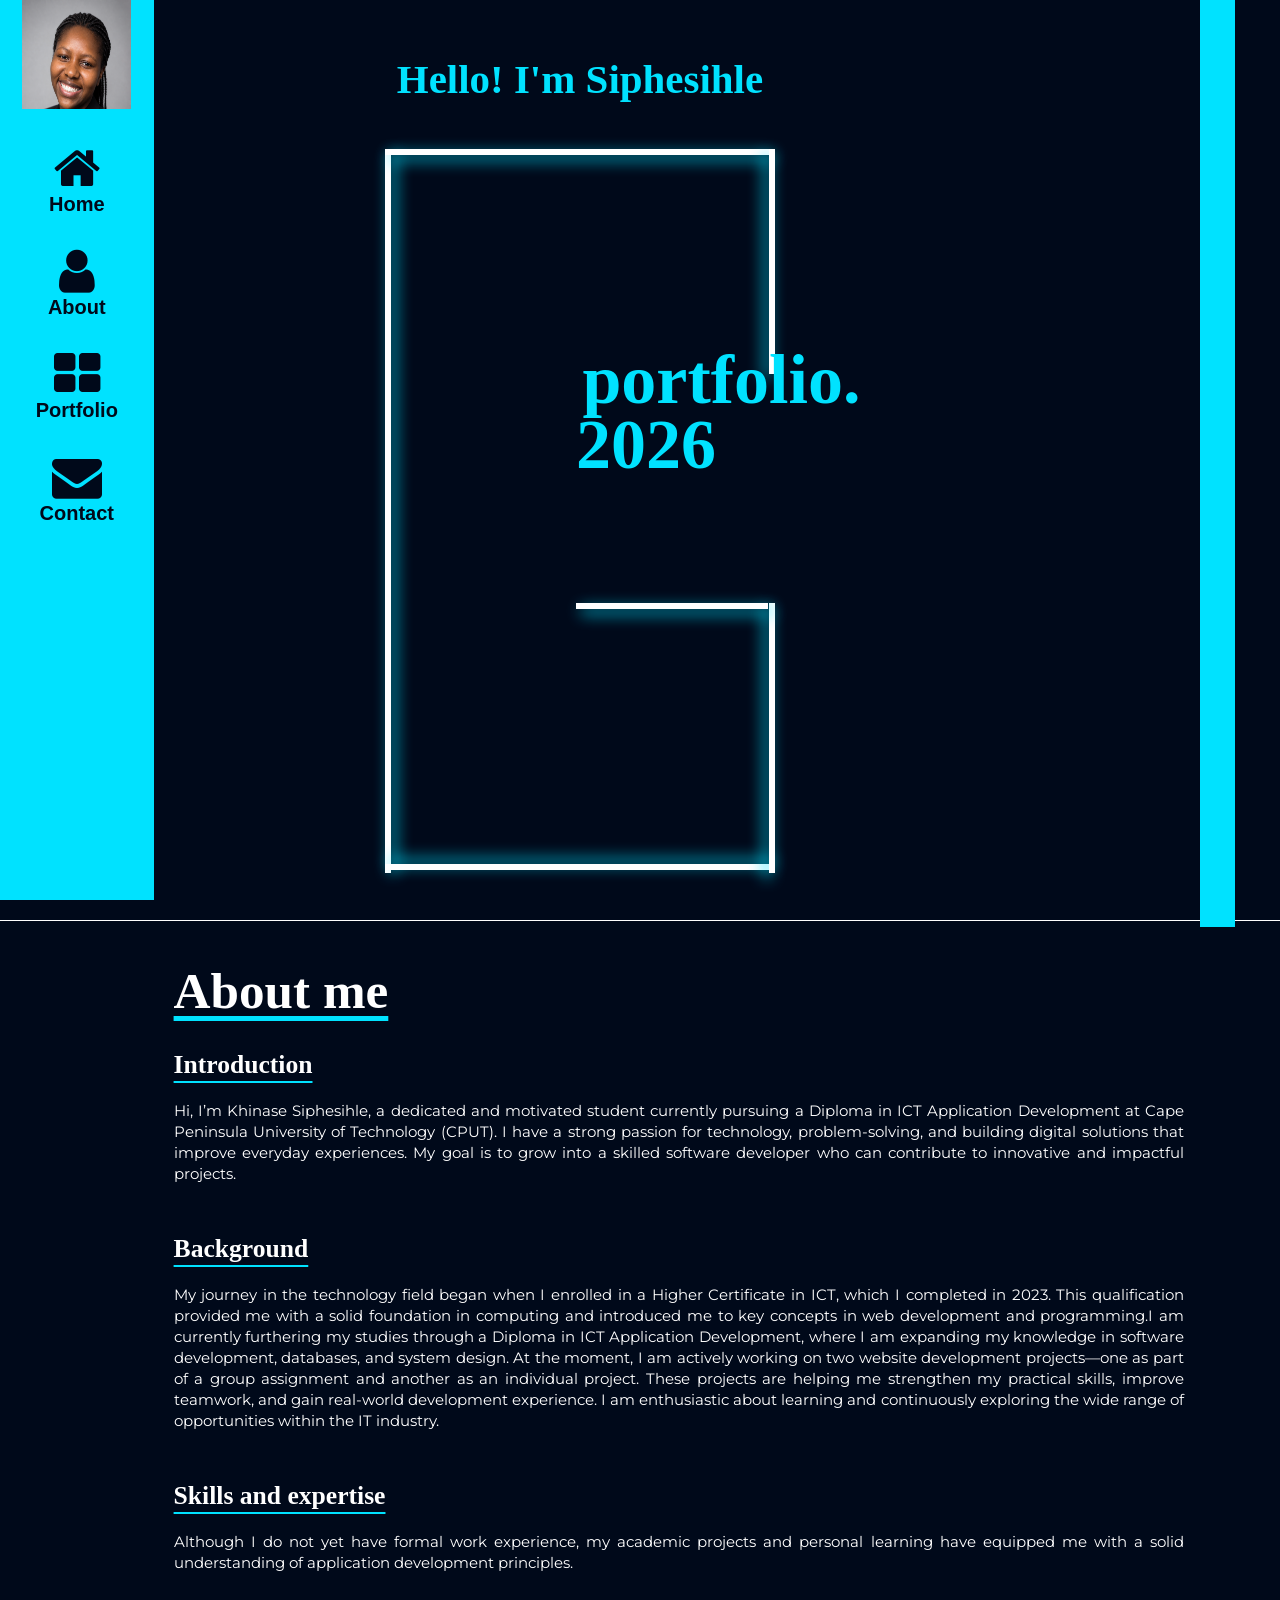
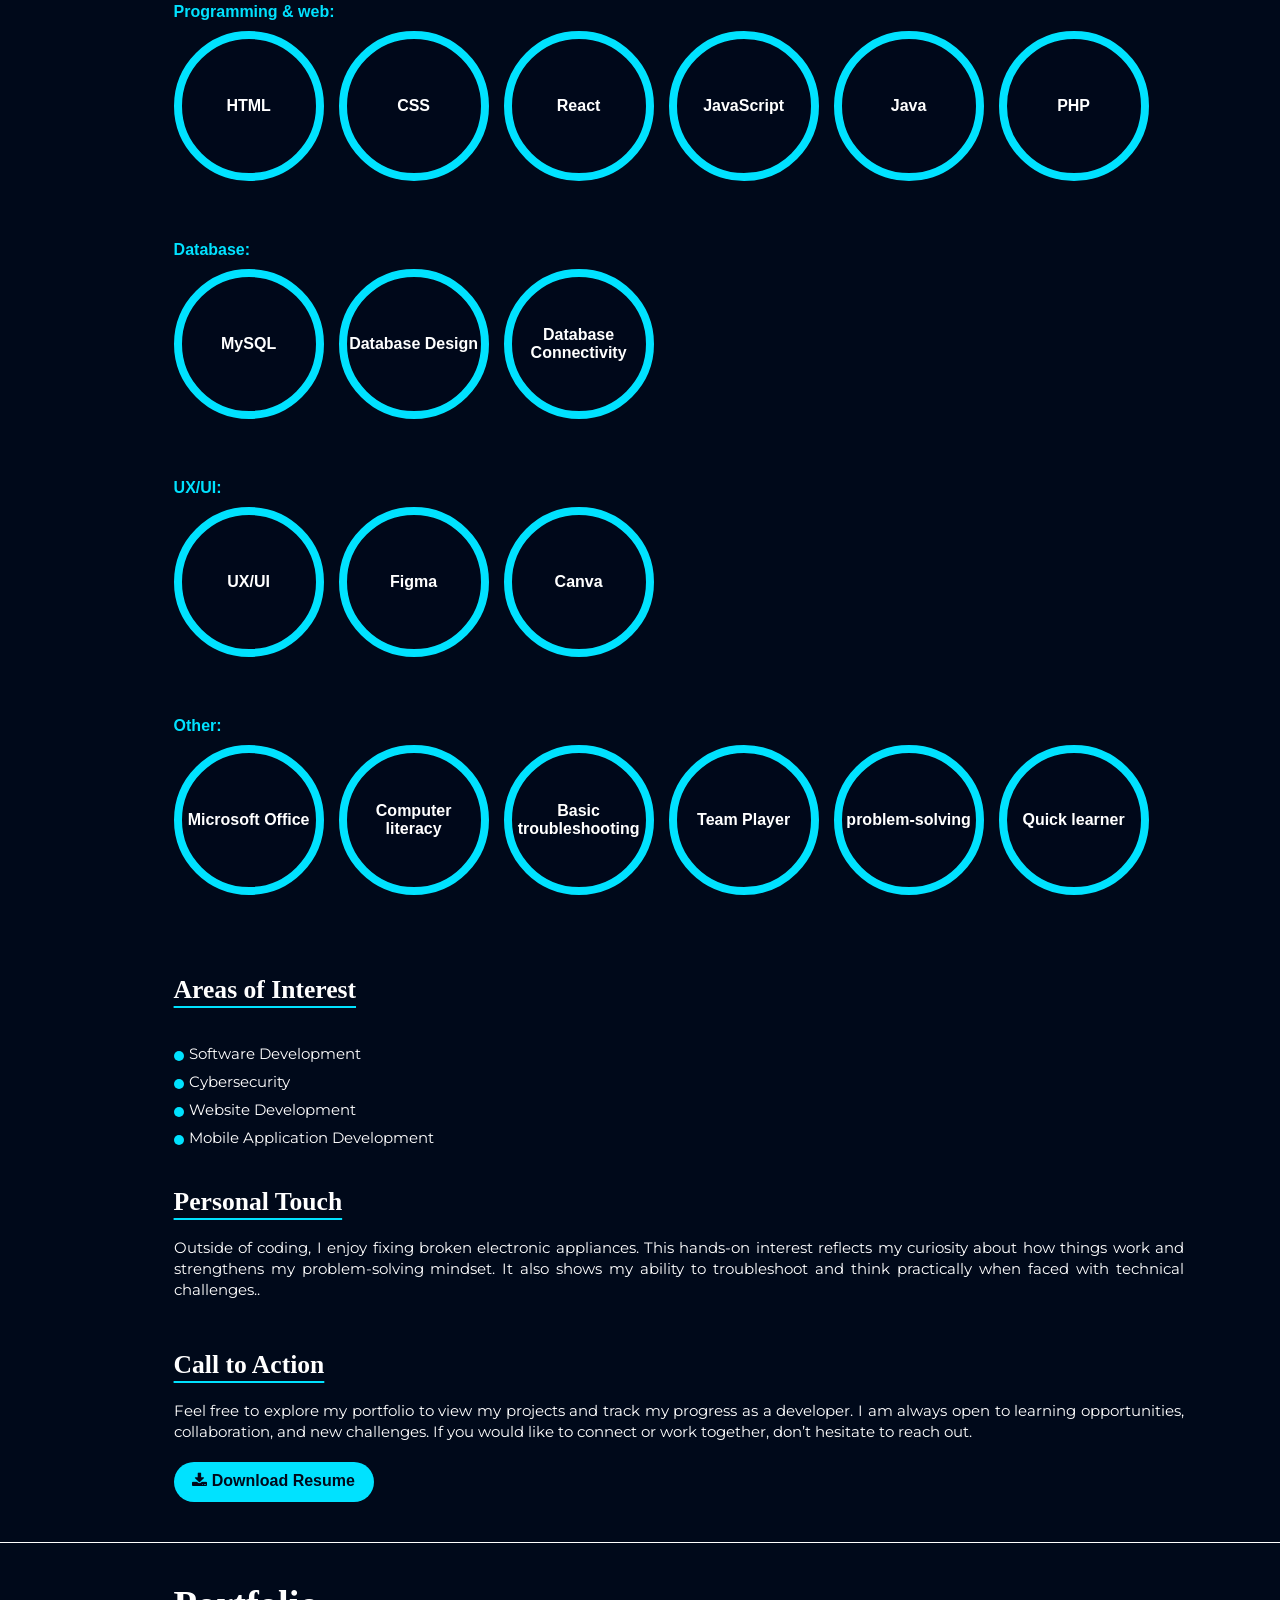
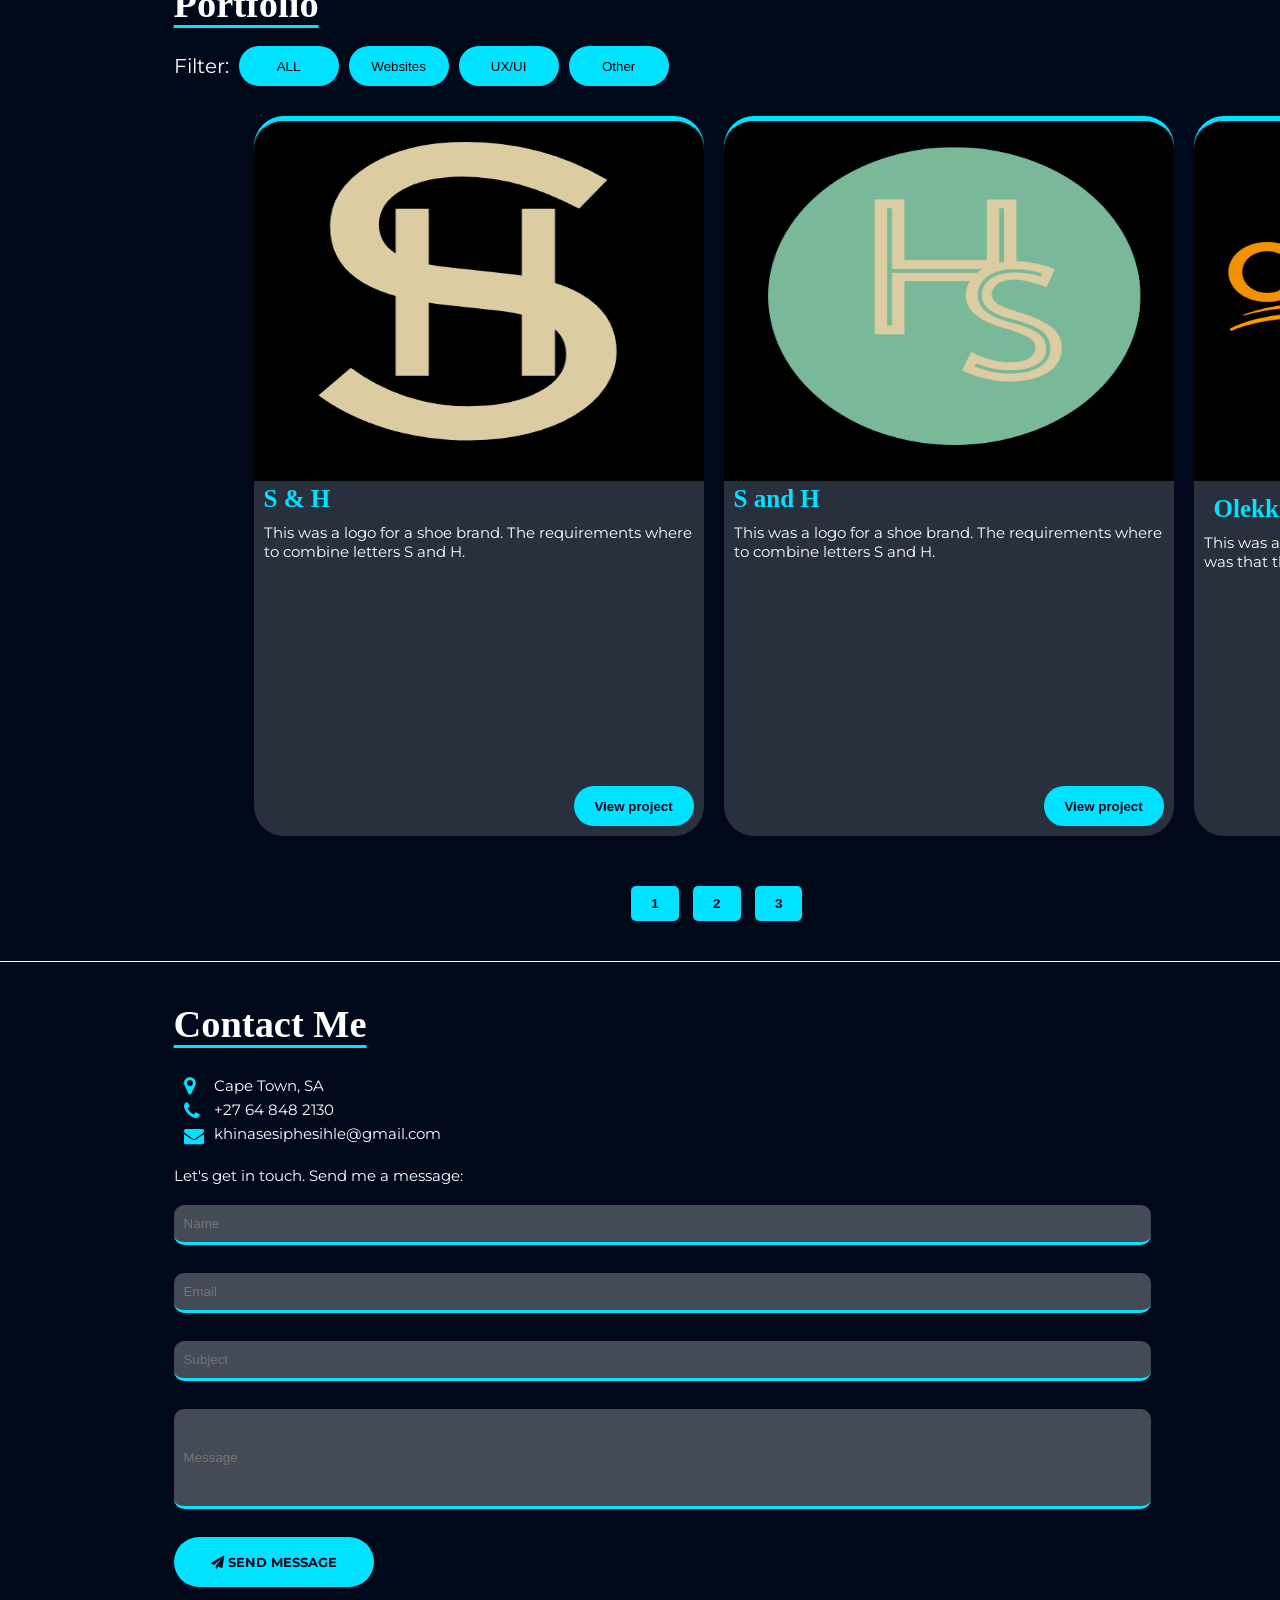
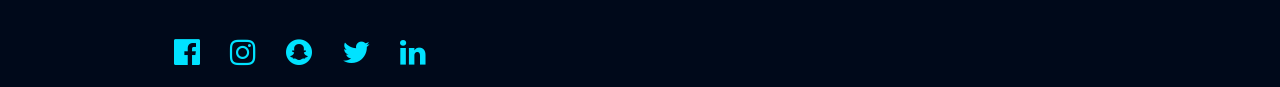
<file: index.html>
<!DOCTYPE html>
<html lang="en">

<head>
  <title>Porfolio website</title>
  <meta charset="UTF-8">
  <meta name="viewport" content="width=device-width, initial-scale=1">
  <link rel="stylesheet" href="style.css">
  <link rel="stylesheet" href="https://fonts.googleapis.com/css?family=Montserrat">
  <link rel="stylesheet" href="https://cdnjs.cloudflare.com/ajax/libs/font-awesome/4.7.0/css/font-awesome.min.css">
</head>

<body>
  <nav class="w3-sidebar">
    <a href="profile.png"><img src="profile.png" alt="logo" style="width:8.5vw; height:8.5vw"
        class="w3-jumbo w3-bar-item w3-hover-dark-gray"></a>

    <a href="#home" class="navbar-item">
      <i class="fa fa-home w3-jumbo"></i>
      <p>Home</p>
    </a>
    <a href="#about" class="navbar-item">
      <i class="fa fa-user w3-jumbo"></i>
      <p>About</p>
    </a>
    <a href="#portfolio" class="navbar-item">
      <i class="fa fa-th-large w3-jumbo"></i>
      <p>Portfolio</p>
    </a>
    <a href="#contact" class="navbar-item">
      <i class="fa fa-envelope w3-jumbo"></i>
      <p>Contact</p>
    </a>
  </nav>

  <!-- Navbar on small screens (Hidden on medium and large screens) -->
  <!-- <div class="w3-top w3-hide-large w3-hide-medium" id="myNavbar">
    <div class="w3-bar w3-white w3-opacity w3-hover-opacity-off w3-center w3-small">
      <a href="#home" class="w3-bar-item w3-button" style="width:25% !important">HOME</a>
      <a href="#about" class="w3-bar-item w3-button" style="width:25% !important">ABOUT</a>
      <a href="#portfolio" class="w3-bar-item w3-button" style="width:25% !important">PORTFOLIO</a>
      <a href="#contact" class="w3-bar-item w3-button" style="width:25% !important">CONTACT</a>
    </div>
  </div> -->

  <!-- Page Content -->
  <div class="w3-padding-16" id="main">
    <!-- Header/Home -->
    <!-- <header class="container w3-padding-32 w3-center w3-black" id="home"> -->
    <section class="homeSection">

      <div class="vertical-line"></div>
      <hr class="horizontal-line">
      <hr class="horizontal-line2">
      <div class="vertical-line2"></div>
      <div class="vertical-line3"></div>
      <!-- <div class="vertical-topline">A</div> -->
      <div class="vertical-topline1"></div>
      <div class="vertical-topline"></div>
      <h1 class="portfolio">portfolio.</h1>
      <h3>Hello! I'm Siphesihle</h3>
      <h4 class="year">2026</h4>
      <div class="horizontal-line4"></div>

    </section>
    <!-- </header> -->

    <div class="divider"></div>
    <!-- About Section -->
    <!-- <div class="w3-container w3-padding-32 w3-center w3-black" id="about"> -->
    <section class="aboutSection">
      <h2>About me</h2>
      <!-- <hr> -->
      <p class="aboutSubTitles"> Introduction </p>
      <p class="about-paragraph">Hi, I’m Khinase Siphesihle, a dedicated and motivated student
        currently pursuing a Diploma in ICT Application Development at Cape Peninsula University of Technology (CPUT).
        I have a strong passion for technology, problem-solving, and building digital solutions that improve everyday
        experiences.
        My goal is to grow into a skilled software developer who can contribute to innovative and impactful projects.
      </p>


      <p class="aboutSubTitles">Background</p>
      <p class="about-paragraph">My journey in the technology field began when I enrolled in a
        Higher Certificate in ICT, which I completed in 2023.
        This qualification provided me with a solid foundation in computing and introduced me to key concepts in web
        development and programming.I am currently furthering my studies through a Diploma in ICT Application
        Development, where I am expanding my knowledge in software development, databases, and system design. At the
        moment, I am actively working on
        two website development projects—one as part of a group assignment and another as an individual project. These
        projects are helping me
        strengthen my practical skills, improve teamwork, and gain real-world development experience. I am
        enthusiastic about learning and
        continuously exploring the wide range of opportunities within the IT industry.</p>


      <p class="aboutSubTitles">Skills and expertise</p>
      <p class="about-paragraph">Although I do not yet have formal work experience, my academic
        projects and personal learning have equipped me with a solid understanding of application development
        principles.
      </p>

      <!-- <b class="miniTitle">Technical Skills</b> -->
      <b class="miniTitle">Programming & web:</b>
      <div class="technicalSkillsContainer">
        <div class="skill">
          <p>HTML</p>
        </div>

        <div class="skill">
          <p>CSS</p>
        </div>

        <div class="skill">
          <p>React</p>
        </div>

        <div class="skill">
          <p>JavaScript</p>
        </div>

        <div class="skill">
          <p>Java</p>
        </div>

        <div class="skill">
          <p>PHP</p>
        </div>
      </div>

      <b class="miniTitle">Database:</b>
      <div class="technicalSkillsContainer">
        <div class="skill">
          <p>MySQL</p>
        </div>

        <div class="skill">
          <p>Database Design</p>
        </div>

        <div class="skill">
          <p>Database Connectivity</p>
        </div>
      </div>

      <b class="miniTitle">UX/UI:</b>
      <div class="technicalSkillsContainer">
        <div class="skill">
          <p>UX/UI</p>
        </div>

        <div class="skill">
          <p>Figma</p>
        </div>

        <div class="skill">
          <p>Canva</p>
        </div>
      </div>

      <b class="miniTitle">Other:</b>
      <div class="technicalSkillsContainer">
        <div class="skill">
          <p>Microsoft Office</p>
        </div>

        <div class="skill">
          <p>Computer literacy</p>
        </div>

        <div class="skill">
          <p>Basic troubleshooting</p>
        </div>

        <div class="skill">
          <p>Team Player</p>
        </div>

        <div class="skill">
          <p>problem-solving</p>
        </div>

        <div class="skill">
          <p>Quick learner</p>
        </div>
      </div>

      <p class="aboutSubTitles"> Areas of Interest </p>
      <p class="about-paragraph">
      <div class="interestContainer">
        <div class="interest"></div>
        <p>Software Development</p>
      </div>
      <div class="interestContainer">
        <div class="interest"></div>
        <p>Cybersecurity</p>
      </div>
      <div class="interestContainer">
        <div class="interest"></div>
        <p>Website Development</p>
      </div>
      <div class="interestContainer">
        <div class="interest"></div>
        <p>Mobile Application Development</p>
      </div>
      </p>


      <p class="aboutSubTitles">Personal Touch</p>
      <p class="about-paragraph">Outside of coding, I enjoy fixing broken electronic appliances.
        This hands-on interest reflects my curiosity about how things work and strengthens my problem-solving mindset.
        It also shows my ability to troubleshoot and think practically when faced with technical challenges..
      </p>


      <p class="aboutSubTitles">Call to Action</p>
      <p class="about-paragraph">Feel free to explore my portfolio to view my projects and track my progress as a
        developer.
        I am always open to learning opportunities, collaboration, and new challenges.
        If you would like to connect or work together, don’t hesitate to reach out.</p>
      <a href="Resume.pdf" target="_blank" class="callButton">
        <i class="fa fa-download"></i> Download Resume
      </a>
    </section>
    <!-- </div> -->

    <div class="divider"></div>

    <!-- <div class="w3-container w3-padding-32 w3-center w3-black" id="portfolio"> -->
    <section class="portfolioSection">

      <h2>Portfolio</h2>

      <div class="filterContainer">
        <p>Filter:</p>
        <button>ALL</button>
        <button>Websites</button>
        <button>UX/UI</button>
        <button>Other</button>
      </div>

      <div class="grids-wrapper">

        <div id="grid1" class="photo-grid active">
          <div class="responsiveContainer" id="mainGridContainer">
            <div class="responsive" data-category="logos">
              <div class="gallery">
                <a href="collectin 2.png"><img src="collectin 2.png" class="responsiveImage"></a>
                <b>S & H</b>
                <p>This was a logo for a shoe brand. The requirements where to combine
                  letters S and H.</p>
              </div>
              <button>View project</button>
            </div>

            <div class="responsive" data-category="logos">
              <div class="gallery">
                <a href="collectin 5.png"><img src="collectin 5.png" class="responsiveImage"></a>
                <b>S and H</b>
                <p>This was a logo for a shoe brand. The requirements where to combine
                  letters S and H.</p>
              </div>
              <button>View project</button>
            </div>

            <div class="responsive" data-category="logos">
              <div class="gallery">
                <a href="collectin 6.png"><img src="collectin 6.png" class="responsiveImage"></a>
                <p><b>Olekki</b></p>
                <p>This was a logo for a small Shop. The main requirement was that the name
                  should clearly visible.</p>
              </div>
              <button>View project</button>
            </div>
          </div>
        </div>

        <!-- GRID 2 -->
        <div id="grid2" class="photo-grid hidden-right">
          <div class="responsiveContainer" id="grid2Storage">
            <div class="responsive" data-category="websites" data-project-id="project1">
              <div class="gallery">
                <a href="https://siphesihle2130.github.io/Montelo/"><img src="montelo.png" class="responsiveImage"></a>
                <b>Montelo Solar</b>
                <p>This is a website of an small business called Montelo. It's an still an
                  ongoing project hence the backend is not yet implemented.</p>
              </div>
              <button>View project</button>
            </div>

            <div class="responsive" data-category="websites" data-project-id="project2">
              <div class="gallery">
                <a href="https://siphesihle2130.github.io/onelove/"><img src="onelove.png" class="responsiveImage"></a>
                <b>One love</b>
                <p>This was an academic project and the requirement was to design a website
                  for an orphanage.</p>
              </div>
              <button>View project</button>
            </div>

            <div class="responsive" data-category="logos" data-project-id="project3">
              <div class="gallery">
                <a href="realistic 3.jpg"><img src="realistic 3.jpg" class="responsiveImage"></a>
                <b>Blue water connection</b>
                <p>This was a logo for a fishing and it didn't have any specific
                  requirements.</p>
              </div>
              <button>View project</button>
            </div>
          </div>
        </div>

        <!-- GRID 3 -->
        <div id="grid3" class="photo-grid hidden-right">
          <div class="responsiveContainer">
            <div class="responsive" data-category="uxui" data-project-id="project4">
              <div class="gallery">
                <a
                  href="https://www.figma.com/design/iC7GnODG5rXiuRI61hJ3MG/FindYourPath?node-id=87-417&t=BOuh6ujS5LDvEs0h-1"><img
                    src="path.png" class="responsiveImage"></a>
                <b>Find Your Path</b>
                <p>This is an academic project where i was required to design a wireframe for
                  the website that will help youth to develop and share experiences.</p>
              </div>
              <button>View project</button>
            </div>

            <div class="responsive" data-category="logos" data-project-id="project5">
              <div class="gallery">
                <a href="realistic.png"><img src="realistic.png" class="responsiveImage"></a>
                <p><b>Kiijoo</b></p>
                <p>This was a logo for a business that transports items from one place to
                  another</p>
              </div>
              <button>View project</button>
            </div>

            <div class="responsive" data-category="uxui" data-project-id="project6">
              <div class="gallery">
                <a
                  href="https://www.figma.com/design/P9vA3pMAIwmDJehM1qdMaP/CAPITEC-BANK?node-id=0-1&t=JzhTvevdNrDstQ38-1"><img
                    src="capitec.png" class="responsiveImage"></a>
                <b>Second Grid</b>
                <p>This was an acedemic project. The requirements were that we should think
                  of an application that needs some improvements, redesign the application on figma with our improve
                  ments included.</p>
              </div>
              <button>View project</button>
            </div>
          </div>
        </div>

        <!-- PAGE BUTTONS -->
        <div class="page-bar">
          <button id="btn1" class="active-btn">1</button>
          <button id="btn2">2</button>
          <button id="btn3">3</button>
          <!-- <button id="btn4">4</button> -->
        </div>
    </section>



    <div class="divider"></div>

    <!-- Contact Section -->
    <div class="w3-container w3-padding-32 w3-black" id="contact">
      <div class="contactSection">
        <!-- <div class="vertical-bottomline"></div> -->
        <h2>Contact Me</h2>
        <!-- <hr style="width:200px" class="w3-opacity"> -->

        <div class="contactInfoContainer">
          <div class="contactInfoIcons">
            <i class="fa fa-map-marker"></i>
            <i class="fa fa-phone"></i>
            <i class="fa fa-envelope"></i>
          </div>

          <div class="contactInfo">
            <p> Cape Town, SA</p>
            <p> +27 64 848 2130</p>
            <p> khinasesiphesihle@gmail.com</p>
          </div>
        </div>

        <p class="contactSectionMsg">Let's get in touch. Send me a message:</p>

        <form action="https://formspree.io/f/mqenklqv" method="POST">
          <p><input class="contactForm" type="text" placeholder="Name" required name="Name"></p><br>
          <p><input class="contactForm" type="text" placeholder="Email" required name="Email"></p><br>
          <p><input class="contactForm" type="text" placeholder="Subject" required name="Subject"></p><br>
          <p><input class="contactForm2" type="text" placeholder="Message" required name="Message"></p><br>
          <p>
            <button class="contactFormButton" type="submit">
              <i class="fa fa-paper-plane"></i> SEND MESSAGE
            </button>
          </p>
        </form>
        <!-- End Contact Section -->
        <div class="contactIconContainer">
          <i class="fa fa-facebook-official"></i>
          <i class="fa fa-instagram"></i>
          <i class="fa fa-snapchat"></i>
          <i class="fa fa-twitter"></i>
          <i class="fa fa-linkedin"></i>
        </div>
      </div>

    </div>
  </div>

  <script>

    const grids = [null, document.getElementById("grid1"), document.getElementById("grid2"), document.getElementById("grid3")];
    const btns = [null, document.getElementById("btn1"), document.getElementById("btn2"), document.getElementById("btn3")];
    let currentIndex = 1;

    function navigateTo(targetIndex) {
      if (targetIndex === currentIndex) return;

      // Reset all grids and buttons
      for (let i = 1; i <= 3; i++) {
        grids[i].classList.remove("active", "hidden-left", "hidden-right");
        btns[i].classList.remove("active-btn");
      }

      // Determine direction
      const direction = targetIndex > currentIndex ? 'right' : 'left';

      // Set up the target grid
      grids[targetIndex].classList.add("active");
      btns[targetIndex].classList.add("active-btn");

      // Position other grids based on direction
      for (let i = 1; i <= 3; i++) {
        if (i !== targetIndex) {
          if (direction === 'right') {
            if (i < targetIndex) {
              grids[i].classList.add("hidden-left");
            } else {
              grids[i].classList.add("hidden-right");
            }
          } else {
            if (i < targetIndex) {
              grids[i].classList.add("hidden-left");
            } else {
              grids[i].classList.add("hidden-right");
            }
          }
        }
      }

      // Special handling for Grid 2 transitions
      if (targetIndex === 2) {
        if (currentIndex === 1 && direction === 'right') {
          grids[2].classList.remove("hidden-right");
        } else if (currentIndex === 3 && direction === 'left') {
          grids[2].classList.remove("hidden-left");
        }
      }

      currentIndex = targetIndex;
    }

    // Set up click handlers
    btns[1].onclick = () => navigateTo(1);
    btns[2].onclick = () => navigateTo(2);
    btns[3].onclick = () => navigateTo(3);

    // Initialize
    navigateTo(1);

    function clearFormAfterSubmit(event) {
      setTimeout(() => {
        document.getElementById('contactForm')?.reset();
      }, 500);
    }

    // ============================================== FILTER FUNCTIONALITY WITH REARRANGEMENT =====================================

    // Get filter buttons
    const filterBtns = document.querySelectorAll('.filter-btn');

    // Store original projects for reset
    let originalProjects = [];

    // Save original projects on page load
    function saveOriginalProjects() {
      const grid1Container = document.querySelector('#grid1 .w3-row-padding');
      const grid2Container = document.querySelector('#grid2 .w3-row-padding');
      const grid3Container = document.querySelector('#grid3 .w3-row-padding');

      originalProjects = [];

      // Save projects from Grid 1
      const grid1Projects = grid1Container.querySelectorAll('.responsive');
      grid1Projects.forEach(project => {
        originalProjects.push({
          element: project.cloneNode(true),
          category: project.getAttribute('data-category')
        });
      });

      // Save projects from Grid 2
      const grid2Projects = grid2Container.querySelectorAll('.responsive');
      grid2Projects.forEach(project => {
        originalProjects.push({
          element: project.cloneNode(true),
          category: project.getAttribute('data-category')
        });
      });

      // Save projects from Grid 3
      const grid3Projects = grid3Container.querySelectorAll('.responsive');
      grid3Projects.forEach(project => {
        originalProjects.push({
          element: project.cloneNode(true),
          category: project.getAttribute('data-category')
        });
      });
    }

    // Function to filter and rearrange projects
    function filterPortfolio(category) {
      // Get all containers
      const grid1Container = document.querySelector('#grid1 .w3-row-padding');
      const grid2Container = document.querySelector('#grid2 .w3-row-padding');
      const grid3Container = document.querySelector('#grid3 .w3-row-padding');

      // Filter projects
      let filteredProjects = [];
      if (category === 'all') {
        filteredProjects = originalProjects.map(p => p.element.cloneNode(true));
      } else {
        filteredProjects = originalProjects
          .filter(project => project.category === category)
          .map(p => p.element.cloneNode(true));
      }

      // Clear all containers
      grid1Container.innerHTML = '';
      grid2Container.innerHTML = '';
      grid3Container.innerHTML = '';

      // Distribute projects: 3 per grid
      const itemsPerGrid = 3;

      filteredProjects.forEach((project, index) => {
        const gridNumber = Math.floor(index / itemsPerGrid) + 1;
        const projectClone = project.cloneNode(true);

        // Reset display style
        projectClone.style.display = '';
        projectClone.style.visibility = 'visible';
        projectClone.style.opacity = '1';

        // Add to appropriate grid
        if (gridNumber === 1) {
          grid1Container.appendChild(projectClone);
        } else if (gridNumber === 2) {
          grid2Container.appendChild(projectClone);
        } else if (gridNumber === 3) {
          grid3Container.appendChild(projectClone);
        }
      });

      // Show/hide grid buttons based on content
      const hasGrid1Content = grid1Container.children.length > 0;
      const hasGrid2Content = grid2Container.children.length > 0;
      const hasGrid3Content = grid3Container.children.length > 0;

      // Update button visibility
      if (btns[1]) btns[1].style.display = hasGrid1Content ? 'inline-block' : 'none';
      if (btns[2]) btns[2].style.display = hasGrid2Content ? 'inline-block' : 'none';
      if (btns[3]) btns[3].style.display = hasGrid3Content ? 'inline-block' : 'none';

      // Show message if no projects
      if (filteredProjects.length === 0) {
        grid1Container.innerHTML = '<div class="responsive" style="width:100%; text-align:center; padding:50px;">No projects found in this category.</div>';
        if (btns[1]) btns[1].style.display = 'inline-block';

        // Reset navigation to grid 1
        for (let i = 1; i <= 3; i++) {
          grids[i].classList.remove("active", "hidden-left", "hidden-right");
          btns[i].classList.remove("active-btn");
        }
        grids[1].classList.add("active");
        btns[1].classList.add("active-btn");
        currentIndex = 1;
      } else {
        // Reset navigation to first available grid
        let firstVisibleGrid = 1;
        if (hasGrid1Content) firstVisibleGrid = 1;
        else if (hasGrid2Content) firstVisibleGrid = 2;
        else if (hasGrid3Content) firstVisibleGrid = 3;

        // Reset navigation to first visible grid
        for (let i = 1; i <= 3; i++) {
          grids[i].classList.remove("active", "hidden-left", "hidden-right");
          btns[i].classList.remove("active-btn");
        }

        grids[firstVisibleGrid].classList.add("active");
        btns[firstVisibleGrid].classList.add("active-btn");
        currentIndex = firstVisibleGrid;

        // Hide grids before first visible
        for (let i = 1; i < firstVisibleGrid; i++) {
          grids[i].classList.add("hidden-left");
        }
        // Hide grids after first visible
        for (let i = firstVisibleGrid + 1; i <= 3; i++) {
          grids[i].classList.add("hidden-right");
        }
      }
    }

    // Save original projects on page load
    saveOriginalProjects();

    // Add click event to filter buttons
    filterBtns.forEach(btn => {
      btn.addEventListener('click', function () {
        // Remove active class from all filter buttons
        filterBtns.forEach(button => {
          button.classList.remove('active-filter');
          button.style.backgroundColor = '';
          button.style.color = '';
        });

        // Add active class to clicked button
        this.classList.add('active-filter');
        this.style.backgroundColor = '#a87b00';
        this.style.color = '#fff';

        // Get filter value
        let filterValue = this.textContent.trim().toUpperCase();
        let category = 'all';

        if (filterValue === 'LOGOS') {
          category = 'logos';
        } else if (filterValue === 'WEBSITES') {
          category = 'websites';
        } else if (filterValue === 'UX/UI') {
          category = 'uxui';
        }

        // Apply filter with rearrangement
        filterPortfolio(category);
      });
    });

    // Initialize - show all projects
    filterPortfolio('all');

    // Set ALL button as active by default
    const allButton = document.querySelector('.filter-btn:first-child');
    if (allButton) {
      allButton.classList.add('active-filter');
      allButton.style.backgroundColor = '#a87b00';
      allButton.style.color = '#fff';
    }
  </script>


</body>

</html>
</file>
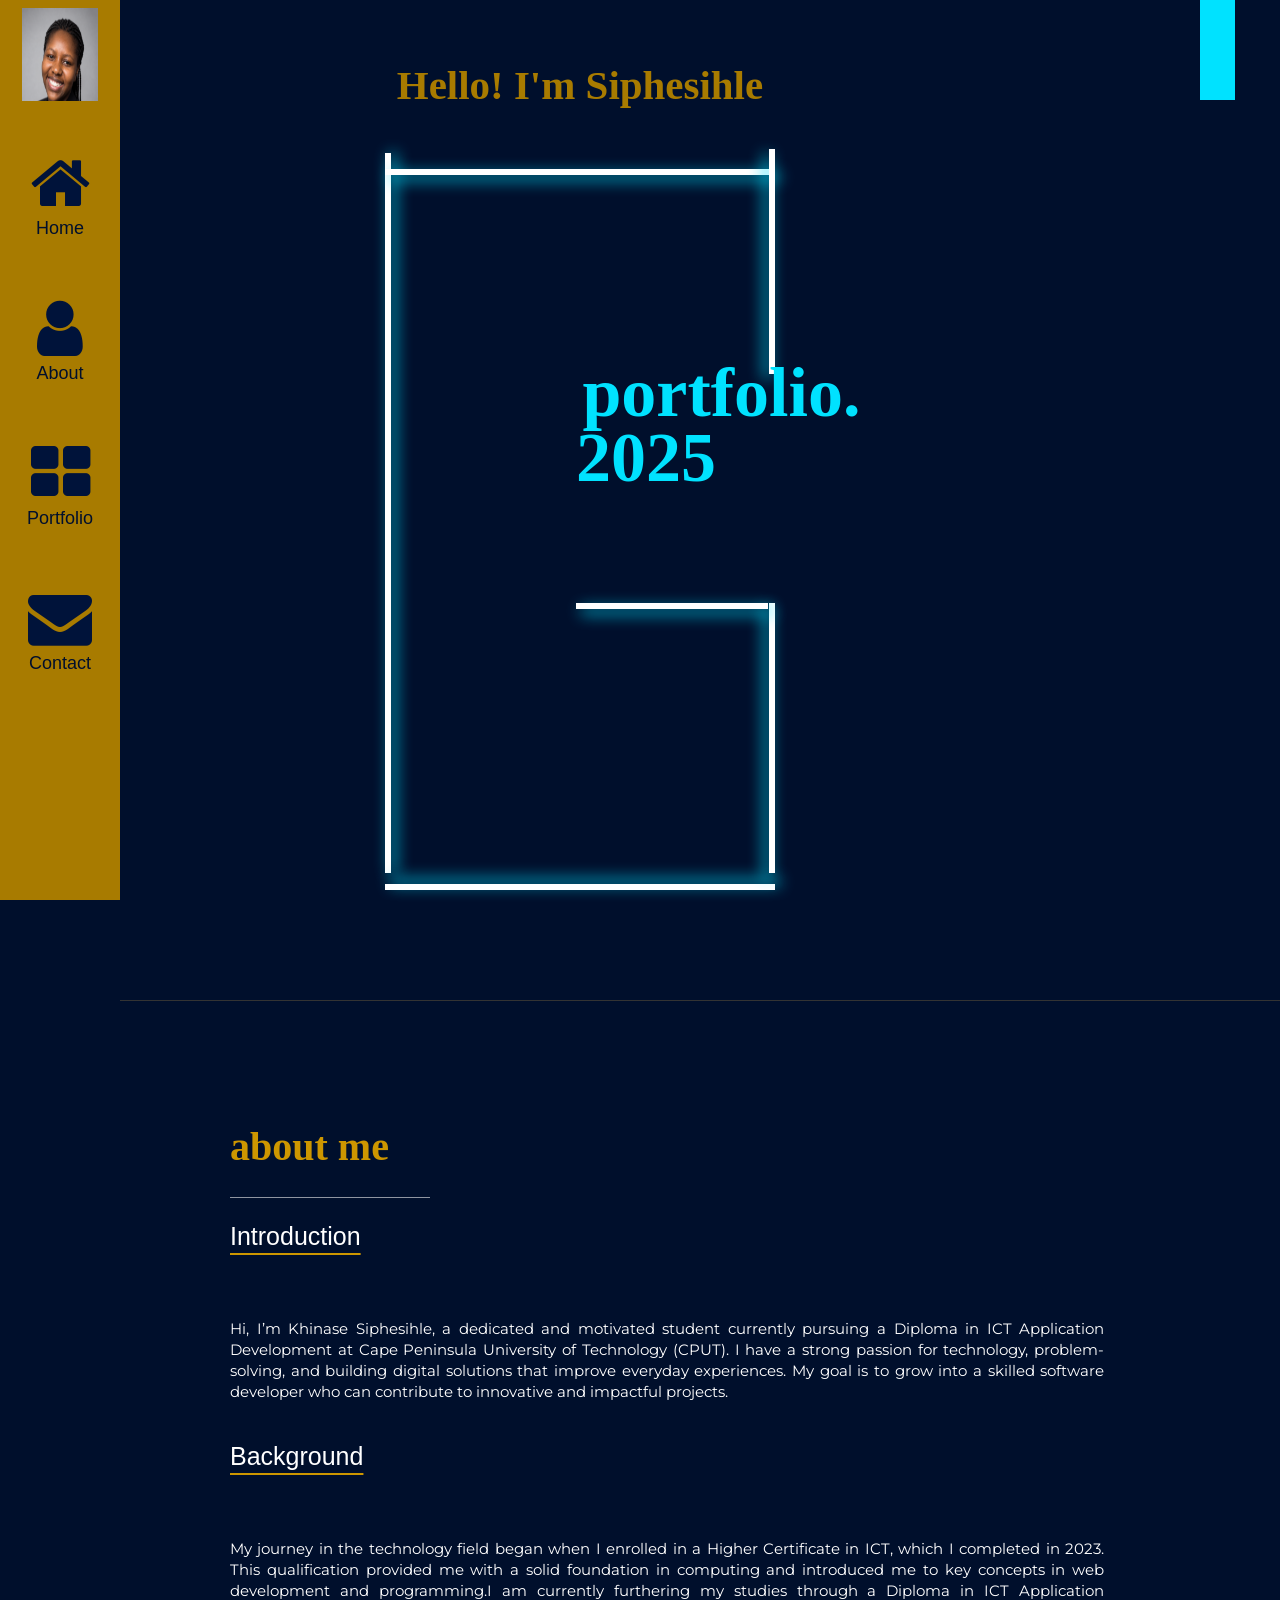
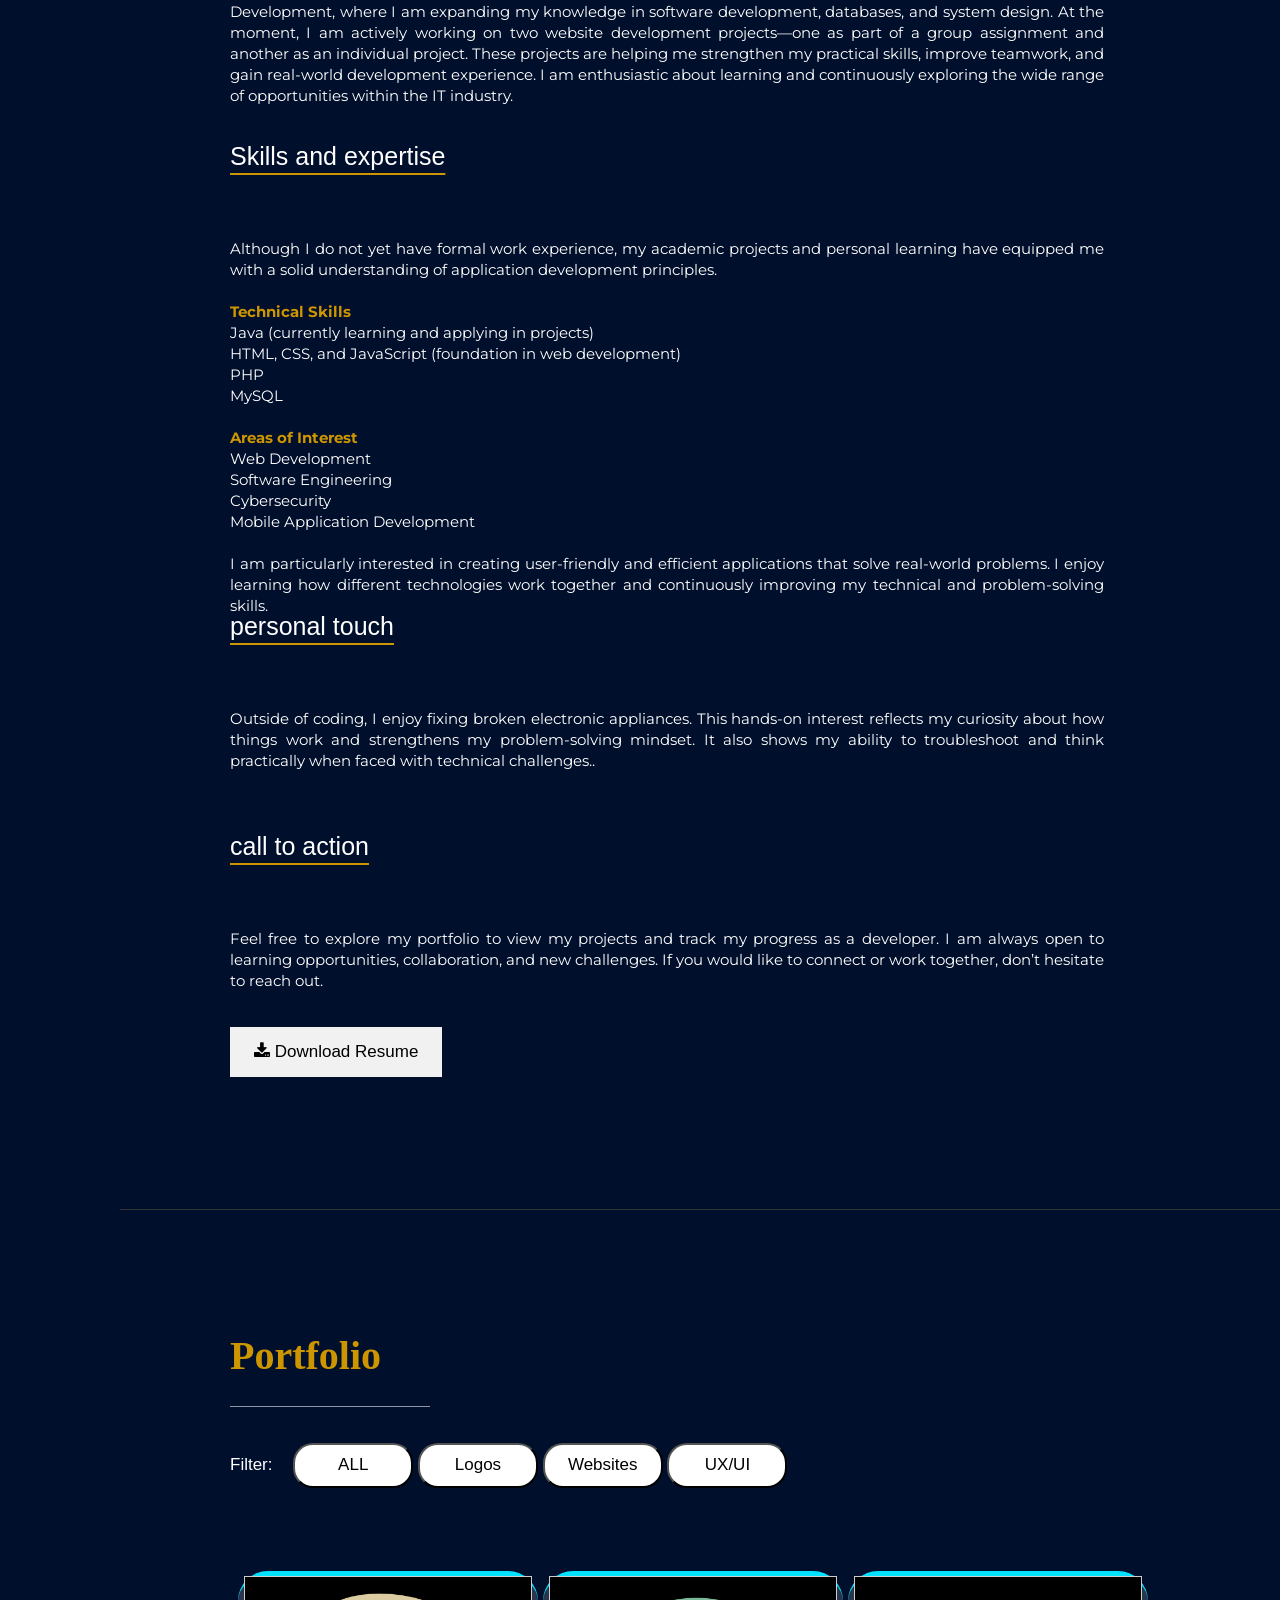
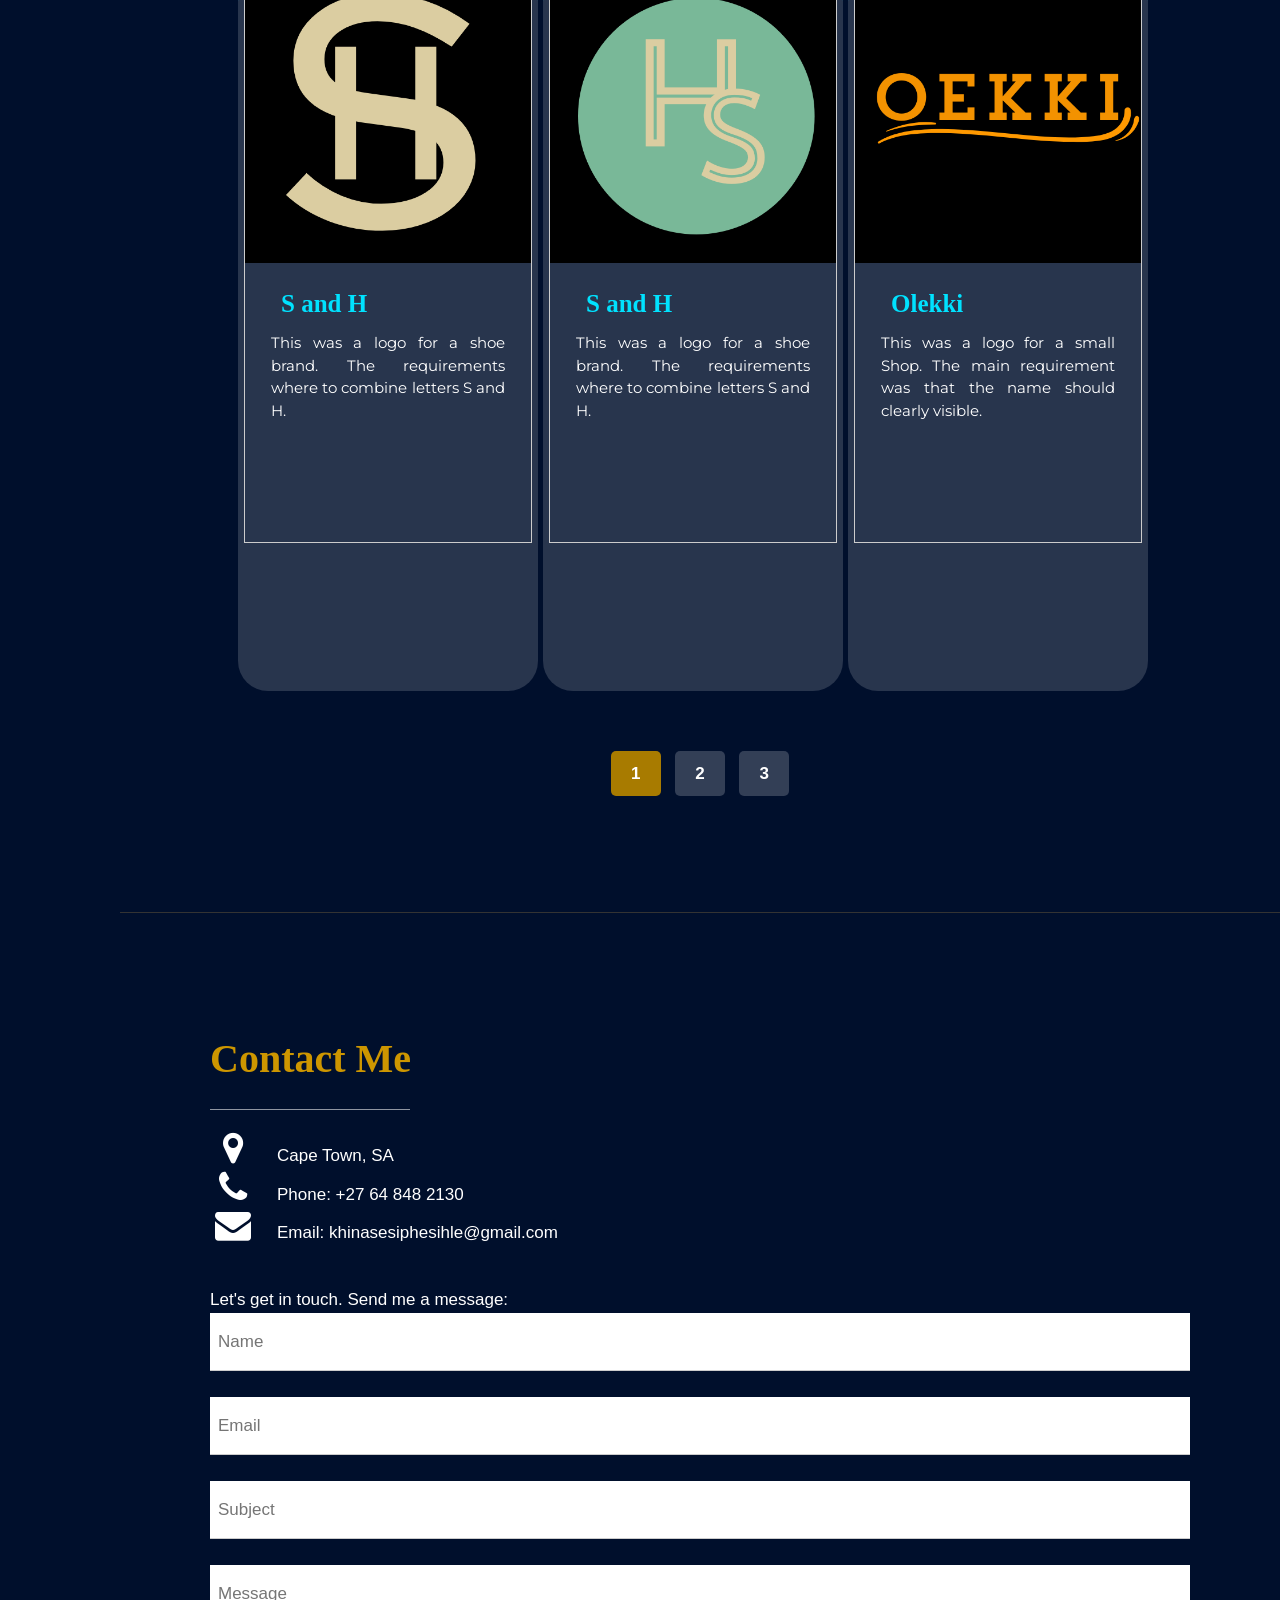
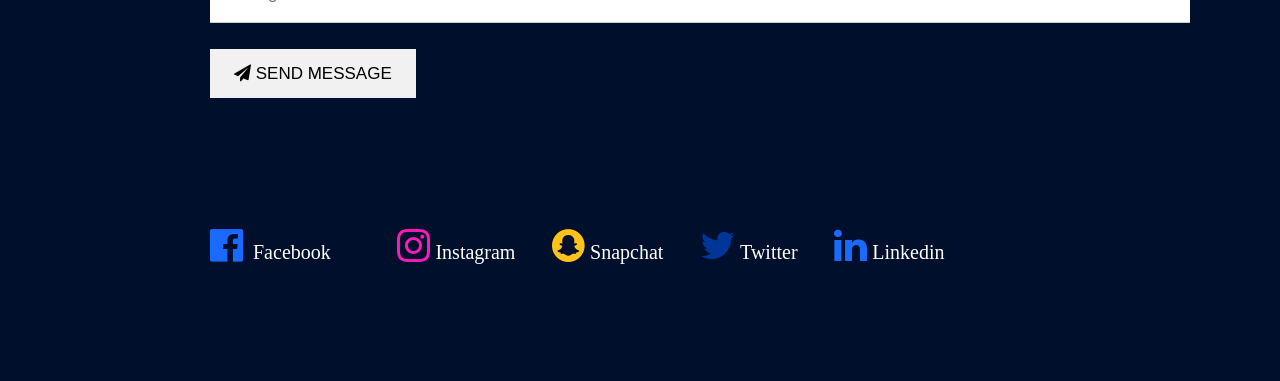
<file: MUF-website.html>
<!DOCTYPE html>
<html lang="en">
<!-- model screenshttps://www.figma.com/design/wLtw1P6XPbbQX1UO4Trade/Untitled?node-id=0-1&t=jMYBItvoIMrZUXpg-1 -->
 <!-- capitec: https://www.figma.com/design/P9vA3pMAIwmDJehM1qdMaP/CAPITEC-BANK?node-id=0-1&t=JzhTvevdNrDstQ38-1 -->
  <!-- find your path https://www.figma.com/design/iC7GnODG5rXiuRI61hJ3MG/FindYourPath?node-id=87-417&t=BOuh6ujS5LDvEs0h-1 -->

  <!-- website -->
   <!-- montelo: https://siphesihle2130.github.io/Montelo/ -->
   <!-- onelove -->
<head>
  <title>MUF website</title>
  <meta charset="UTF-8">
  <meta name="viewport" content="width=device-width, initial-scale=1">
  <link rel="stylesheet" href="web.css">
  <link rel="stylesheet" href="style.css">
  <link rel="stylesheet" href="new.css">
  <link rel="stylesheet" href="https://fonts.googleapis.com/css?family=Montserrat">
  <link rel="stylesheet" href="https://cdnjs.cloudflare.com/ajax/libs/font-awesome/4.7.0/css/font-awesome.min.css">
  <style>
    .body {
      background-color: #002060;
    }

    h1,
    h2,
    h3,
    h4,
    h5,
    h6 {
      font-family: "bell mt", serif;
    }

    .w3-row-padding img {
      margin-bottom: 12px
    }

    /* Set the width of the sidebar to 120px */
    .w3-sidebar {
      width: 120px;
      background: #a87b00;
    }

    /* Add a left margin to the "page content" that matches the width of the sidebar (120px) */
    #main {
      margin-left: 120px
    }

    /* Remove margins from "page content" on small screens */
    @media only screen and (max-width: 600px) {
      #main {
        margin-left: 0
      }
    }

    .w3-sidebar .fa {
      color: #00133a;
    }

    .w3-sidebar p {
      color: #000f2c;
    }

    /* <!--==========================================================animation==========================================================--> */

    /* right */
  </style>
</head>

<body class="#002060">

  <!-- Icon Bar (Sidebar - hidden on small screens) -->
  <nav class="w3-sidebar w3-bar-block w3-small w3-hide-small w3-center">
    <!-- Avatar image in top left corner -->
    <a href="profile.png"><img src="profile.png" alt="logo" style="width:8.5vw; height:8.5vw"
        class="w3-jumbo w3-bar-item w3-hover-dark-gray"></a>

    <a href="#home" class="w3-bar-item #ffff w3-button w3-padding-large w3-hover-dark-gray">
      <i class="fa fa-home w3-jumbo"></i>
      <p style="font-size:150%">Home</p>
    </a>
    <a href="#about" class="w3-bar-item w3-button w3-padding-large w3-hover-dark-gray">
      <i class="fa fa-user w3-jumbo"></i>
      <p style="font-size:150%">About</p>
    </a>
    <a href="#portfolio" class="w3-bar-item w3-button w3-padding-large w3-hover-dark-gray">
      <i class="fa fa-th-large w3-jumbo"></i>
      <p style="font-size:150%">Portfolio</p>
    </a>
    <a href="#contact" class="w3-bar-item w3-button w3-padding-large w3-hover-dark-gray">
      <i class="fa fa-envelope w3-jumbo"></i>
      <p style="font-size:150%">Contact</p>
    </a>
  </nav>

  <!-- Navbar on small screens (Hidden on medium and large screens) -->
  <div class="w3-top w3-hide-large w3-hide-medium" id="myNavbar">
    <div class="w3-bar w3-white w3-opacity w3-hover-opacity-off w3-center w3-small">
      <a href="#home" class="w3-bar-item w3-button" style="width:25% !important">HOME</a>
      <a href="#about" class="w3-bar-item w3-button" style="width:25% !important">ABOUT</a>
      <a href="#portfolio" class="w3-bar-item w3-button" style="width:25% !important">PORTFOLIO</a>
      <a href="#contact" class="w3-bar-item w3-button" style="width:25% !important">CONTACT</a>
    </div>
  </div>

  <!-- Page Content -->
  <div class="w3-padding-16" id="main">
    <!-- Header/Home -->
    <header class="container w3-padding-32 w3-center w3-black" id="home">
      <section>


        <div class="vertical-line"></div>
        <hr class="horizontal-line">
        <hr class="horizontal-line2">
        <div class="vertical-line2"></div>
        <div class="vertical-line3"></div>
        <div class="vertical-topline"></div>
        <h1 class="portfolio">portfolio.</h1>
        <h3>Hello! I'm Siphesihle</h3>
        <h4 class="year">2025</h4>
        <div class="horizontal-line4"></div>

      </section>
    </header>

    <div class="divider"></div>
    <!-- About Section -->
    <div class="w3-container w3-padding-32 w3-center w3-black" id="about">
      <section class="w3-content w3-justify w3-text-grey w3-padding-64">
        <h2 class="w3-text-light-grey">about me</h2>
        <hr style="width:200px" class="w3-opacity">
        <p class="b" style="text-decoration: underline #CD9600; text-underline-offset: 8px; height: 100px; font-size: 25px;">Introduction
        </p>
        <p class="about-paragraph" style="height:100px">Hi, I’m Khinase Siphesihle, a dedicated and motivated student
          currently pursuing a Diploma in ICT Application Development at Cape Peninsula University of Technology (CPUT).
          I have a strong passion for technology, problem-solving, and building digital solutions that improve everyday
          experiences.
          My goal is to grow into a skilled software developer who can contribute to innovative and impactful projects.
        </p>


        <p class="b" style="text-decoration: underline #CD9600; text-underline-offset: 8px; height: 100px;font-size: 25px;">Background</p>
        <p class="about-paragraph" style="height:180px">My journey in the technology field began when I enrolled in a
          Higher Certificate in ICT, which I completed in 2023.
          This qualification provided me with a solid foundation in computing and introduced me to key concepts in web
          development and programming.I am currently furthering my studies through a Diploma in ICT Application
          Development, where I am expanding my knowledge in software development, databases, and system design. At the
          moment, I am actively working on
          two website development projects—one as part of a group assignment and another as an individual project. These
          projects are helping me
          strengthen my practical skills, improve teamwork, and gain real-world development experience. I am
          enthusiastic about learning and
          continuously exploring the wide range of opportunities within the IT industry.</p>


        <p class="b" style="text-decoration: underline #CD9600; text-underline-offset: 8px; height: 100px;font-size: 25px;">Skills and
          expertise</p>
        <p class="about-paragraph" style="height:350px">Although I do not yet have formal work experience, my academic
          projects and personal learning have equipped me with a solid understanding of application development
          principles. <br><br>
          <b style="color: #CD9600;">Technical Skills</b> <br>
          Java (currently learning and applying in projects) <br>
          HTML, CSS, and JavaScript (foundation in web development) <br>
          PHP <br>
          MySQL <br><br>

          <b style="color: #CD9600;">Areas of Interest</b> <br>
          Web Development <br>
          Software Engineering <br>
          Cybersecurity <br>
          Mobile Application Development <br><br>
          I am particularly interested in creating user-friendly and efficient applications that solve real-world
          problems.
          I enjoy learning how different technologies work together and continuously improving my technical and
          problem-solving skills.
        </p>


        <p class="b" style="text-decoration: underline #CD9600; text-underline-offset: 8px; height: 100px;font-size: 25px;">personal touch
        </p>
        <p class="about-paragraph" style="height:100px">Outside of coding, I enjoy fixing broken electronic appliances.
          This hands-on interest reflects my curiosity about how things work and strengthens my problem-solving mindset.
          It also shows my ability to troubleshoot and think practically when faced with technical challenges..
        </p>


        <p class="b" style="text-decoration: underline #CD9600; text-underline-offset: 8px; height: 100px;font-size: 25px;">call to action
        </p>
        <p class="about-paragraph">Feel free to explore my portfolio to view my projects and track my progress as a
          developer.
          I am always open to learning opportunities, collaboration, and new challenges.
          If you would like to connect or work together, don’t hesitate to reach out.</p>
        <a href="Resume.pdf" target="_blank" class="w3-button w3-light-grey w3-padding-large w3-section">
          <i class="fa fa-download"></i> Download Resume
        </a>
      </section>
    </div>

    <div class="divider"></div>

    <div class="w3-container w3-padding-32 w3-center w3-black" id="portfolio">
      <section class="w3-content w3-justify w3-text-grey w3-padding-64 portfolio-wrapper">

        <h2 class="w3-text-light-grey">Portfolio</h2>
        <hr style="width:200px" class="w3-opacity">

        <div class="w3-section w3-padding-16">
          <span class="w3-margin-right">Filter:</span>
          <button class="filter-btn w3-white w3-hover-opacity">ALL</button>
          <button class="filter-btn w3-white w3-hover-opacity">Logos</button>
          <button class="filter-btn w3-white w3-hide-small w3-hover-opacity">Websites</button>
          <button class="filter-btn w3-white w3-hide-small w3-hover-opacity">UX/UI</button>
        </div>
        <br><br>

        <div class="grids-wrapper">
          

          <!-- GRID 1 -->
          <div id="grid1" class="photo-grid active">
            <div class="w3-row-padding" id="mainGridContainer">
              <div class="responsive" data-category="logos">
                <div class="gallery">
                  <a href="collectin 2.png"><img src="collectin 2.png" class="w3-hover-opacity"></a>
                  <div class="w3-container">
                    <p><b>S and H</b></p>
                    <p style="height: 200px;">This was a logo for a shoe brand. The requirements where to combine letters S and H.</p>
                  </div>
                </div>
              </div>

              <div class="responsive" data-category="logos">
                <div class="gallery">
                  <a href="collectin 5.png"><img src="collectin 5.png" class="w3-hover-opacity"></a>
                  <div class="w3-container">
                    <p><b>S and H</b></p>
                    <p style="height: 200px;">This was a logo for a shoe brand. The requirements where to combine letters S and H.</p>
                  </div>
                </div>
              </div>

              <div class="responsive" data-category="logos">
                <div class="gallery">
                  <a href="collectin 6.png"><img src="collectin 6.png" class="w3-hover-opacity"></a>
                  <div class="w3-container">
                    <p><b>Olekki</b></p>
                    <p style="height: 200px;">This was a logo for a small Shop. The main requirement was that the name should clearly visible.</p>
                  </div>
                </div>
              </div>
            </div>
          </div>

          <!-- GRID 2 -->
          <div id="grid2" class="photo-grid hidden-right">
            <div class="w3-row-padding" id="grid2Storage">
              <div class="responsive" data-category="websites" data-project-id="project1">
                <div class="gallery">
                  <a href="https://siphesihle2130.github.io/Montelo/"><img src="montelo.png" class="w3-hover-opacity"></a>
                  <div class="w3-container">
                    <p><b>Montelo Solar</b></p>
                    <p style="height: 350px;">This is a website of an small business called Montelo. It's an still an ongoing project hence the backend is not yet implemented.</p>
                  </div>
                </div>
              </div>

              <div class="responsive" data-category="websites" data-project-id="project2">
                <div class="gallery">
                  <a href="https://siphesihle2130.github.io/onelove/"><img src="onelove.png" class="w3-hover-opacity"></a>
                  <div class="w3-container">
                    <p><b>One love</b></p>
                    <p style="height: 350px;">This was an academic project and the requirement was to design a website for an orphanage.</p>
                  </div>
                </div>
              </div>

              <div class="responsive" data-category="logos" data-project-id="project3">
                <div class="gallery">
                  <a href="realistic 3.jpg"><img src="realistic 3.jpg" class="w3-hover-opacity"></a>
                  <div class="w3-container">
                    <p><b>Blue water connection</b></p>
                    <p style="height: 200px;">This was a logo for a fishing and it didn't have any specific requirements.</p>
                  </div>
                </div>
              </div>
            </div>
          </div>
          
          <!-- GRID 3 -->
          <div id="grid3" class="photo-grid hidden-right">
            <div class="w3-row-padding">
              <div class="responsive" data-category="uxui" data-project-id="project4">
                <div class="gallery">
                  <a href="https://www.figma.com/design/iC7GnODG5rXiuRI61hJ3MG/FindYourPath?node-id=87-417&t=BOuh6ujS5LDvEs0h-1"><img src="path.png" class="w3-hover-opacity"></a>
                  <div class="w3-container">
                    <p><b>Find Your Path</b></p>
                    <p style="height: 300px;">This is an academic project where i was required to design a wireframe for the website that will help youth to develop and share experiences.</p>
                  </div>
                </div>
              </div>

              <div class="responsive" data-category="logos" data-project-id="project5">
                <div class="gallery">
                  <a href="realistic.png"><img src="realistic.png" class="w3-hover-opacity"></a>
                  <div class="w3-container">
                    <p><b>Kiijoo</b></p>
                    <p style="height: 200px;">This was a logo for a business that transports items from one place to another</p>
                  </div>
                </div>
              </div>

              <div class="responsive" data-category="uxui" data-project-id="project6">
                <div class="gallery">
                  <a href="https://www.figma.com/design/P9vA3pMAIwmDJehM1qdMaP/CAPITEC-BANK?node-id=0-1&t=JzhTvevdNrDstQ38-1"><img src="capitec.png" class="w3-hover-opacity"></a>
                  <div class="w3-container">
                    <p><b>Second Grid</b></p>
                    <p style="height: 272px;">This was an acedemic project. The requirements were that we should think of an application that needs some improvements, redesign the application on figma with our improve ments included.</p>
                  </div>
                </div>
              </div>
            </div>
          </div>

          <!-- GRID 4
          <div id="grid4" class="photo-grid">
            <div class="w3-row-padding">
              <div class="responsive">
                <div class="gallery">
                  <a href="#"><img src="realistic.png" class="w3-hover-opacity"></a>
                  <div class="w3-container">
                    <p><b>Second Grid</b></p>
                    <p>Replace these pics later.</p>
                  </div>
                </div>
              </div>

            </div>
          </div>
        </div> -->

        <!-- PAGE BUTTONS -->
        <div class="page-bar">
          <button id="btn1" class="active-btn">1</button>
          <button id="btn2">2</button>
          <button id="btn3">3</button>
          <!-- <button id="btn4">4</button> -->
        </div>
      </section>
    </div>



    <div class="divider"></div>

    <!-- Contact Section -->
    <div class="w3-container w3-padding-32 w3-black" id="contact">
      <div class="w3-padding-64 w3-content w3-text-grey">
        <div class="vertical-bottomline"></div>
        <h2 class="w3-text-light-grey">Contact Me</h2>
        <hr style="width:200px" class="w3-opacity">

        <div class="w3-section">
          <p><i class="fa fa-map-marker fa-fw w3-text-white w3-xxlarge w3-margin-right"></i> Cape Town, SA</p>
          <p><i class="fa fa-phone fa-fw w3-text-white w3-xxlarge w3-margin-right"></i> Phone: +27 64 848 2130</p>
          <p><i class="fa fa-envelope fa-fw w3-text-white w3-xxlarge w3-margin-right"> </i> Email:
            khinasesiphesihle@gmail.com</p>
        </div><br>
        <p>Let's get in touch. Send me a message:</p>

        <form action="https://formspree.io/f/mqenklqv" method="POST">
          <p><input class="w3-input w3-padding-16" type="text" placeholder="Name" required name="Name"></p><br>
          <p><input class="w3-input w3-padding-16" type="text" placeholder="Email" required name="Email"></p><br>
          <p><input class="w3-input w3-padding-16" type="text" placeholder="Subject" required name="Subject"></p><br>
          <p><input class="w3-input w3-padding-16" type="text" placeholder="Message" required name="Message"></p><br>
          <p>
            <button class="w3-button w3-light-grey w3-padding-large" type="submit">
              <i class="fa fa-paper-plane"></i> SEND MESSAGE
            </button>
          </p>
        </form>
        <!-- End Contact Section -->
      </div>

      <!-- Footer -->
      <footer class="w3-content w3-padding-64 w3-text-grey w3-xlarge">
        <i class="fa fa-facebook-official w3-hover-opacity ", style="font-size:38px;color:rgb(25, 106, 255);margin-right: 30px;"> <span style="font-size:20px;color:rgb(255, 255, 255);margin-right: 30px;">  Facebook  </span></i>
        <i class="fa fa-instagram w3-hover-opacity", style="font-size:38px;color:rgb(255, 25, 186)"><span style="font-size:20px;color:rgb(255, 255, 255);margin-right: 30px;">  Instagram  </span></i>
        <i class="fa fa-snapchat w3-hover-opacity", style="font-size:38px;color:rgb(255, 194, 25)"><span style="font-size:20px;color:rgb(255, 255, 255);margin-right: 30px;">  Snapchat  </span></i>
        <i class="fa fa-twitter w3-hover-opacity", style="font-size:38px;color:rgb(0, 54, 153)"><span style="font-size:20px;color:rgb(255, 255, 255);margin-right: 30px;">  Twitter  </span></i>
        <i class="fa fa-linkedin w3-hover-opacity", style="font-size:38px;color:rgb(25, 106, 255)"><span style="font-size:20px;color:rgb(255, 255, 255);margin-right: 30px;">  Linkedin  </span></i>
       <!-- End footer  -->
      </footer>

    </div>
  </div>

<script>
  
    const grids = [null, document.getElementById("grid1"), document.getElementById("grid2"), document.getElementById("grid3")];
    const btns = [null, document.getElementById("btn1"), document.getElementById("btn2"), document.getElementById("btn3")];
    let currentIndex = 1;
    
    function navigateTo(targetIndex) {
        if (targetIndex === currentIndex) return;
        
        // Reset all grids and buttons
        for (let i = 1; i <= 3; i++) {
            grids[i].classList.remove("active", "hidden-left", "hidden-right");
            btns[i].classList.remove("active-btn");
        }
        
        // Determine direction
        const direction = targetIndex > currentIndex ? 'right' : 'left';
        
        // Set up the target grid
        grids[targetIndex].classList.add("active");
        btns[targetIndex].classList.add("active-btn");
        
        // Position other grids based on direction
        for (let i = 1; i <= 3; i++) {
            if (i !== targetIndex) {
                if (direction === 'right') {
                    if (i < targetIndex) {
                        grids[i].classList.add("hidden-left");
                    } else {
                        grids[i].classList.add("hidden-right");
                    }
                } else {
                    if (i < targetIndex) {
                        grids[i].classList.add("hidden-left");
                    } else {
                        grids[i].classList.add("hidden-right");
                    }
                }
            }
        }
        
        // Special handling for Grid 2 transitions
        if (targetIndex === 2) {
            if (currentIndex === 1 && direction === 'right') {
                grids[2].classList.remove("hidden-right");
            } else if (currentIndex === 3 && direction === 'left') {
                grids[2].classList.remove("hidden-left");
            }
        }
        
        currentIndex = targetIndex;
    }
    
    // Set up click handlers
    btns[1].onclick = () => navigateTo(1);
    btns[2].onclick = () => navigateTo(2);
    btns[3].onclick = () => navigateTo(3);
    
    // Initialize
    navigateTo(1);
    
    function clearFormAfterSubmit(event) {
        setTimeout(() => {
            document.getElementById('contactForm')?.reset();
        }, 500);
    }

    // ============================================== FILTER FUNCTIONALITY WITH REARRANGEMENT =====================================
    
    // Get filter buttons
    const filterBtns = document.querySelectorAll('.filter-btn');
    
    // Store original projects for reset
    let originalProjects = [];
    
    // Save original projects on page load
    function saveOriginalProjects() {
        const grid1Container = document.querySelector('#grid1 .w3-row-padding');
        const grid2Container = document.querySelector('#grid2 .w3-row-padding');
        const grid3Container = document.querySelector('#grid3 .w3-row-padding');
        
        originalProjects = [];
        
        // Save projects from Grid 1
        const grid1Projects = grid1Container.querySelectorAll('.responsive');
        grid1Projects.forEach(project => {
            originalProjects.push({
                element: project.cloneNode(true),
                category: project.getAttribute('data-category')
            });
        });
        
        // Save projects from Grid 2
        const grid2Projects = grid2Container.querySelectorAll('.responsive');
        grid2Projects.forEach(project => {
            originalProjects.push({
                element: project.cloneNode(true),
                category: project.getAttribute('data-category')
            });
        });
        
        // Save projects from Grid 3
        const grid3Projects = grid3Container.querySelectorAll('.responsive');
        grid3Projects.forEach(project => {
            originalProjects.push({
                element: project.cloneNode(true),
                category: project.getAttribute('data-category')
            });
        });
    }
    
    // Function to filter and rearrange projects
    function filterPortfolio(category) {
        // Get all containers
        const grid1Container = document.querySelector('#grid1 .w3-row-padding');
        const grid2Container = document.querySelector('#grid2 .w3-row-padding');
        const grid3Container = document.querySelector('#grid3 .w3-row-padding');
        
        // Filter projects
        let filteredProjects = [];
        if (category === 'all') {
            filteredProjects = originalProjects.map(p => p.element.cloneNode(true));
        } else {
            filteredProjects = originalProjects
                .filter(project => project.category === category)
                .map(p => p.element.cloneNode(true));
        }
        
        // Clear all containers
        grid1Container.innerHTML = '';
        grid2Container.innerHTML = '';
        grid3Container.innerHTML = '';
        
        // Distribute projects: 3 per grid
        const itemsPerGrid = 3;
        
        filteredProjects.forEach((project, index) => {
            const gridNumber = Math.floor(index / itemsPerGrid) + 1;
            const projectClone = project.cloneNode(true);
            
            // Reset display style
            projectClone.style.display = '';
            projectClone.style.visibility = 'visible';
            projectClone.style.opacity = '1';
            
            // Add to appropriate grid
            if (gridNumber === 1) {
                grid1Container.appendChild(projectClone);
            } else if (gridNumber === 2) {
                grid2Container.appendChild(projectClone);
            } else if (gridNumber === 3) {
                grid3Container.appendChild(projectClone);
            }
        });
        
        // Show/hide grid buttons based on content
        const hasGrid1Content = grid1Container.children.length > 0;
        const hasGrid2Content = grid2Container.children.length > 0;
        const hasGrid3Content = grid3Container.children.length > 0;
        
        // Update button visibility
        if (btns[1]) btns[1].style.display = hasGrid1Content ? 'inline-block' : 'none';
        if (btns[2]) btns[2].style.display = hasGrid2Content ? 'inline-block' : 'none';
        if (btns[3]) btns[3].style.display = hasGrid3Content ? 'inline-block' : 'none';
        
        // Show message if no projects
        if (filteredProjects.length === 0) {
            grid1Container.innerHTML = '<div class="responsive" style="width:100%; text-align:center; padding:50px;">No projects found in this category.</div>';
            if (btns[1]) btns[1].style.display = 'inline-block';
            
            // Reset navigation to grid 1
            for (let i = 1; i <= 3; i++) {
                grids[i].classList.remove("active", "hidden-left", "hidden-right");
                btns[i].classList.remove("active-btn");
            }
            grids[1].classList.add("active");
            btns[1].classList.add("active-btn");
            currentIndex = 1;
        } else {
            // Reset navigation to first available grid
            let firstVisibleGrid = 1;
            if (hasGrid1Content) firstVisibleGrid = 1;
            else if (hasGrid2Content) firstVisibleGrid = 2;
            else if (hasGrid3Content) firstVisibleGrid = 3;
            
            // Reset navigation to first visible grid
            for (let i = 1; i <= 3; i++) {
                grids[i].classList.remove("active", "hidden-left", "hidden-right");
                btns[i].classList.remove("active-btn");
            }
            
            grids[firstVisibleGrid].classList.add("active");
            btns[firstVisibleGrid].classList.add("active-btn");
            currentIndex = firstVisibleGrid;
            
            // Hide grids before first visible
            for (let i = 1; i < firstVisibleGrid; i++) {
                grids[i].classList.add("hidden-left");
            }
            // Hide grids after first visible
            for (let i = firstVisibleGrid + 1; i <= 3; i++) {
                grids[i].classList.add("hidden-right");
            }
        }
    }
    
    // Save original projects on page load
    saveOriginalProjects();
    
    // Add click event to filter buttons
    filterBtns.forEach(btn => {
        btn.addEventListener('click', function() {
            // Remove active class from all filter buttons
            filterBtns.forEach(button => {
                button.classList.remove('active-filter');
                button.style.backgroundColor = '';
                button.style.color = '';
            });
            
            // Add active class to clicked button
            this.classList.add('active-filter');
            this.style.backgroundColor = '#a87b00';
            this.style.color = '#fff';
            
            // Get filter value
            let filterValue = this.textContent.trim().toUpperCase();
            let category = 'all';
            
            if (filterValue === 'LOGOS') {
                category = 'logos';
            } else if (filterValue === 'WEBSITES') {
                category = 'websites';
            } else if (filterValue === 'UX/UI') {
                category = 'uxui';
            }
            
            // Apply filter with rearrangement
            filterPortfolio(category);
        });
    });
    
    // Initialize - show all projects
    filterPortfolio('all');
    
    // Set ALL button as active by default
    const allButton = document.querySelector('.filter-btn:first-child');
    if (allButton) {
        allButton.classList.add('active-filter');
        allButton.style.backgroundColor = '#a87b00';
        allButton.style.color = '#fff';
    }
</script>


</body>

</html>
</file>
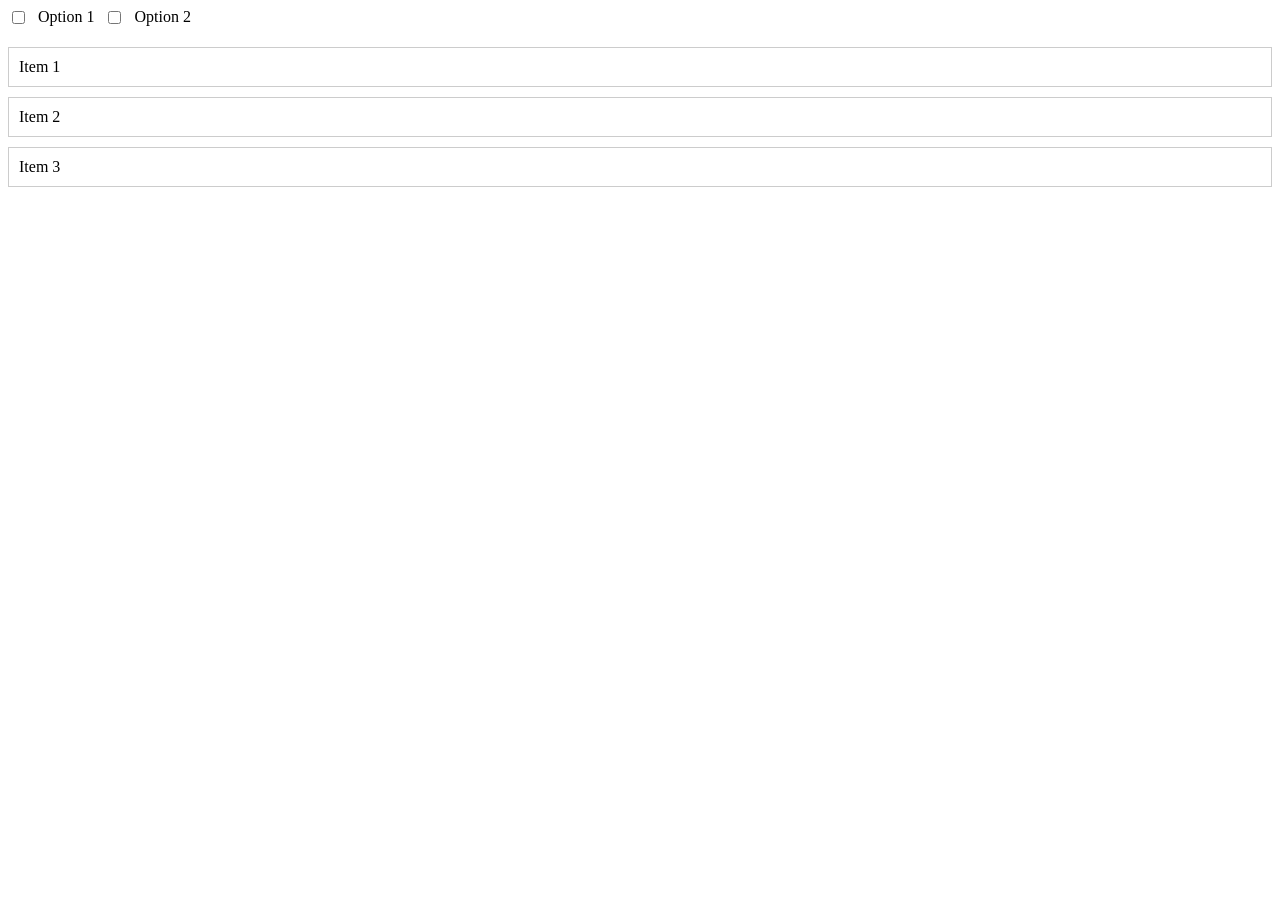
<file: test.html>
<!DOCTYPE html>
<html lang="en">
 
<head>
    <meta charset="UTF - 8">
    <meta name="viewport" content="width=device-width, initial - scale=1.0">
    <title>Filter Component Example</title>
    <style>
       .filter-options {
            display: flex;
            gap: 10px;
            margin-bottom: 20px;
        }
 
       .content .item {
            border: 1px solid #ccc;
            padding: 10px;
            margin-bottom: 10px;
        }
 
       .hidden {
            display: none;
        }
    </style>
</head>
 
<body>
    <!-- Filter options container -->
    <div class="filter-options">
        <input type="checkbox" id="filter1" name="filter1" value="option1" onchange="filterContent()">
        <label for="filter1">Option 1</label>
        <input type="checkbox" id="filter2" name="filter2" value="option2" onchange="filterContent()">
        <label for="filter2">Option 2</label>
    </div>
    <!-- Content container -->
    <div class="content">
        <div class="item option1">Item 1</div>
        <div class="item option2">Item 2</div>
        <div class="item option1 option2">Item 3</div>
    </div>
    <script>
        function filterContent() {
            const checkboxes = document.querySelectorAll('.filter-options input[type="checkbox"]');
            const items = document.querySelectorAll('.content .item');
 
            items.forEach(item => {
                item.classList.remove('hidden');
            });
 
            const selectedFilters = [];
            checkboxes.forEach(checkbox => {
                if (checkbox.checked) {
                    selectedFilters.push(checkbox.value);
                }
            });
 
            if (selectedFilters.length > 0) {
                items.forEach(item => {
                    let shouldHide = true;
                    selectedFilters.forEach(filter => {
                        if (item.classList.contains(filter)) {
                            shouldHide = false;
                        }
                    });
                    if (shouldHide) {
                        item.classList.add('hidden');
                    }
                });
            }
        }
    </script>
</body>
 
</html>
</file>
<file: style.css>
* {
    margin: 0;
    padding: 0;
    box-sizing: border-box;
}

html, body {
    overflow-x: hidden;
    max-width: 100%;
}

#main {
    overflow-x: hidden;
}


body {
    font-family: Arial, sans-serif;
    background-color: #00091a;
    /* width: 100%; */
}

.w3-sidebar {
  height: 100%;
  width: 12%;
  background-color: #00e2ff;
  position: fixed !important;
  z-index: 1;
  overflow: auto;
  display: flex;
  flex-direction: column;
  align-items: center;
  gap: 30px;
}

.navbar-item{
    display: flex;
    flex-direction: column;
    align-items: center;
    text-decoration: none;
    color: #00091a;
}

.navbar-item :hover{
    background-color: #737373;
}

.navbar-item i{
    font-size: 50px;
}

.navbar-item p{
    font-size: 20px;
    font-weight: bold;
}

.homeSection{
    background-color: #00091a;
    margin-left: 12%;
    min-height: 100vh;
}

/* .homeSection h1{
    color: #00e2ff;
} */

.portfolio {
    font-size: 70px;
    font-weight: 900;
    color: #00e2ff;
    position: absolute;
    left: 45.5%;
    top: 340px;
    font-family: 'bell mt', serif;
}

.homeSection h3{
    color: #00e2ff;
}

/* .homeSection h4{
    color: #00e2ff;
     top: 43vh;
} */

.year {
    font-size: 70px;
    font-weight: 900;
    color: #00e2ff;
    position: absolute;
    left: 45%;
    top: 45%;
    font-family: 'bell mt', serif;
}

/*top*/
.horizontal-line {
    border: 3px solid #fff;
    width: 30vw;
    position: absolute;
    top: 16.5vh;
    left: 30.05vw;
    box-shadow: 5px 5px 15px rgba(0, 225, 255, 0.904); /* x-offset, y-offset, blur, color */
    /* box-shadow: #00e2ff; */
}

/*bottom*/
.horizontal-line2 {
    border: 3px solid #fff;
    width: 30vw;
    position: absolute;
    top: 96vh;
    left: 30.05vw;
    box-shadow: 5px -5px 15px rgba(0, 225, 255, 0.904);
}

/*middle*/
.horizontal-line4 {
    border: 3px solid #fff;
    width: 15vw;
    position: absolute;
    top: 67vh;
    left: 45vw;
    box-shadow: 5px 5px 15px rgba(0, 225, 255, 0.904);
}


/*long side*/
.vertical-line {
    width: 0.5vw;
    height: 80vh;
    background-color: #fff;
    margin: 0 10px;
    position: absolute;
    left: 29.3vw;
    top: 17vh;
    box-shadow: 5px 0px 15px rgba(0, 225, 255, 0.904);
}

/*top*/
.vertical-line2 {
    width: 0.5vw;
    height: 25vh;
    background-color: #fff;
    margin: 0 10px;
    position: absolute;
    left: 59.3vw;
    top: 16.5vh;
    box-shadow: -5px 5px 15px rgba(0, 225, 255, 0.904);
}

/*bottom*/
.vertical-line3 {
    width: 0.5vw;
    height: 30vh;
    background-color: #fff;
    margin: 0 10px;
    position: absolute;
    left: 59.3vw;
    top: 67vh;
    box-shadow: -5px 5px 15px rgba(0, 225, 255, 0.904);
}

.vertical-topline {
    width: 35px;
    height: 100px;
    background-color: #00e2ff;
    margin: 0 10px;
    position: fixed;
    left: 93%;
    top: 0px;
}

.vertical-topline1 {
    width: 35px;
    height: 103vh;
    background-color: #00e2ff;
    margin: 0 10px;
    position: absolute;
    left: 93%;
    top: 0px;
}

/* .vertical-topline2 {
    width: 35px;
    height: 100px;
    background-color: #CD9600;
    margin: 0 10px;
    position: absolute;
    left: 85.3%;
    top: 783px;
} */

/* .vertical-topline3 {
    width: 35px;
    height: 100px;
    background-color: #CD9600;
    margin: 0 10px;
    position: absolute;
    left: 85.3%;
    top: 2665px;
} */

/* .portfolio {
    font-size: 5vw;
    font-weight: 900;
    color: #CD9600;
    position: absolute;
    left: 45%;
    top: 340px;
    font-family: 'bell mt', serif;
} */

/* ====================================================ABOUT ME =============================================================*/
.aboutSection {
    background-color: #00091a;
    margin-left: 12%;
    display: flex;
    flex-direction: column;
    padding: 20px;
}

.aboutSection h2 {
    font-size: 4vw;
    font-weight: 900;
    color: #fff;
    font-family: 'bell mt', serif;
    text-decoration: underline #00e2ff;
    text-underline-offset: 8px;
}

.aboutSubTitles {
    font-size: 2vw;
    font-weight: 900;
    color: #fff;
    font-family: 'bell mt', serif;
    text-decoration: underline #00e2ff;
    text-underline-offset: 8px;
    margin-top: 30px;
    margin-bottom: 20px;
}

.about-paragraph {
    font-size: 15px;
    font-family: 'montserrat', san-serif;
    line-height: 1.4;
    color: #ffff;
    text-align: left;
    /* width: 165vh; */
    width: 93%;
    max-width: 100%;
    text-align: justify;
    margin-bottom: 20px;
}

.miniTitle{
    color: #00e2ff;
    margin-top: 10px;
    margin-bottom: 10px;
}

/* .skillTitle {
    color: #fff;
    margin-bottom: 20px;
    font-weight: bold;
} */

.technicalSkillsContainer{
    display: flex;
    flex-direction: row;
    gap: 15px;
    margin-bottom: 50px;
}

.skill{
    height: 150px;
    width: 150px;
    border-radius: 100%;
    background-color: #00091a9f;
    border: 8px solid #00e2ff;
    align-items: center;
    display: flex;
    justify-content: center;
}

.skill p{
    color: #fff;
    font-weight: bold;
    text-align: center;
}

.interestContainer {
    display: flex;
    flex-direction: row;
    gap: 5px;
    align-items: center;
}

.interest {
    height: 10px;
    width: 10px;
    background-color: #00e2ff;
    border-radius: 100%;
    margin-bottom: 5px;
}

.interestContainer p{
    color: #ffff;
    font-size: 15px;
    font-family: 'montserrat', san-serif;
    line-height: 1.2;
    text-align: left;
    margin-bottom: 10px;
}

.callButton {
    background-color: #00e2ff;
    border: none;
    border-radius: 50px;
    color: #00091a;
    height: 40px;
    width: 200px;
    padding: 10px;
    align-items: center;
    text-align: center;
    text-decoration: none;
    font-weight: bold;
}

.callButton:hover {
    background-color: #007786;
}

h3 {
    font-size: 3.2vw;
    font-weight: 900;
    color: #a87b00;
    position: absolute;
    left: 31%;
    top: 55px;
    font-family: 'bell mt', serif;
}

/* .year {
    font-size: 5vw;
    font-weight: 900;
    color: #CD9600;
    position: absolute;
    left: 45%;
    top: 550px;
    font-family: 'bell mt', serif;
} */

/* ===============================================================portfolio======================================== */
.portfolioSection {
    background-color: #00091a;
    margin-left: 12%;
    display: flex;
    flex-direction: column;
    padding: 20px;
}

.portfolioSection h2{
    font-size: 3vw;
    font-weight: 900;
    color: #fff;
    font-family: 'bell mt', serif;
    text-decoration: underline #00e2ff;
    text-underline-offset: 8px;
    margin-bottom: 20px;
}

.filterContainer {
    display: flex;
    flex-direction: row;
    align-items: center;
    margin-bottom: 30px;
}

.filterContainer p{
    font-size: 20px;
    font-family: 'montserrat', san-serif;
    color: #fff;
    margin-right: 10px;
}

.filterContainer button{
    background-color: #00e2ff;
    border-radius: 20px;
    height: 40px;
    width: 100px;
    border: none;
    margin-right: 10px;
}

.filterContainer button:hover {
    background-color: #007786;
}

.grids-wrapper {
  position: relative;
  width: 100%;
  height: auto;
  min-height: 400px; /* Adjust based on your content */
}

.responsiveContainer {
    display: flex;
    flex-direction: row;
    gap: 20px;
    margin-bottom: 50px;
    margin-left: 80px;
}

.responsive{
    height: 80vh;
    width: 50vh;
    border-top: 5px solid #00e2ff;
    background-color: #ffffff28;
    border-radius: 30px;
    /* margin-left: 50px; */
    display: flex;
    flex-direction: column;
    justify-content: space-between;
}

.responsiveImage {
    height: 40vh;
    width: 50vh;
    border-radius: 30px 30px 0px 0px;
}

.gallery b{
    font-size: 25px;
    font-weight: bold;
    font-family: 'bell mt', serif;
    color: #00e2ff;
    margin: 10px;
}

.gallery p{
    font-size: 15px;
    font-family: 'montserrat', san-serif;
    color: #fff;
    margin: 10px;
}

.responsive button {
    background-color: #00e2ff;
    color: #00091a;
    font-weight: bold;
    height: 40px;
    width: 120px;
    border: none;
    border-radius: 30px;
    margin-bottom: 10px;
    margin-right: 10px;
    align-self: flex-end;
}

.responsive button:hover {
    background-color: #007786;
}

.page-bar {
  position: relative;
  z-index: 20;
  margin-top: 40px;
  text-align: center;
}

.page-bar button {
  padding: 10px 20px;
  border-radius: 5px;
  border: none;
  margin: 0 5px;
  cursor: pointer;
  transition: all 0.3s ease;
  background-color: #00e2ff;
  color: #00091a;
  font-weight: bold;
}

.page-bar button:hover {
  background-color: rgba(0, 255, 255, 0.4);
  transform: scale(1.05);
}

.photo-grid {
  position: absolute;
  top: 0;
  left: 0;
  width: 100%;
  opacity: 0;
  transform: translateX(100%);
  transition: transform 0.6s ease, opacity 0.6s ease, visibility 0s linear 0.6s;
  visibility: hidden; /* Prevents interaction when hidden */
}

.photo-grid.active {
  opacity: 1;
  transform: translateX(0);
  position: relative;
  visibility: visible;
   transition: transform 0.6s ease, opacity 0.6s ease, visibility 0s linear 0s;
  z-index: 10;
}

.photo-grid.hidden-left {
  transform: translateX(-100%);
  visibility: hidden;
}

.photo-grid.hidden-right {
  transform: translateX(100%);
  visibility: hidden;
}

/* ========================================contact======================================= */
.contactSection {
    background-color: #00091a;
    margin-left: 12%;
    display: flex;
    flex-direction: column;
    padding: 20px;
}

.contactSection h2 {
    font-size: 3vw;
    font-weight: 900;
    color: #fff;
    font-family: 'bell mt', serif;
    text-decoration: underline #00e2ff;
    text-underline-offset: 8px;
    margin-bottom: 20px;
}

.contactInfoContainer {
    font-size: 15px;
    font-family: 'montserrat', san-serif;
    color: #fff;
    margin: 10px;
    display: flex;
    flex-direction: row;
    gap: 10px;
}

.contactInfoIcons {
    /* margin: 10px; */
    display: flex;
    flex-direction: column;
    gap: 5px;
    color: #00e2ff;
    font-size: 20px;
}

.contactInfo {
    display: flex;
    flex-direction: column;
    gap: 5px;
    color: #fff;
    font-size: 15px;
}

.contactSectionMsg {
    color: #fff;
    font-size: 15px;
    font-family: 'montserrat', san-serif;
    margin-top: 10px;
    margin-bottom: 20px;
}

.contactForm {
    width: 90%;
    height: 40px;
    margin-bottom: 10px;
    border-radius: 10px;
    border: none;
    border-bottom: 3px solid #00e2ff;
    background-color: #ffffff44;
    padding: 10px;
    color: #fff;
}

.contactForm2 {
    width: 90%;
    height: 100px;
    margin-bottom: 10px;
    border-radius: 10px;
    border: none;
    border-bottom: 3px solid #00e2ff;
    background-color: #ffffff44;
    padding: 10px;
    color: #fff;
}

.contactFormButton {
    background-color: #00e2ff;
    color: #00091a;
    height: 50px;
    width: 200px;
    border: none;
    border-radius: 30px;
    font-weight: bold;
    font-family: 'montserrat', san-serif;
    cursor: pointer;
    margin-bottom: 50px;
}

.contactFormButton:hover {
    background-color: #007786;
}

.contactIconContainer {
    display: flex;
    flex-direction: row;
    gap: 30px;
    font-size:30px;
    color: #00e2ff;
    cursor: pointer;
}

.divider {
    height: 0.5px;
    background-color: #FFFF;
    margin: 20px 0;
    width: 100%;
}
</file>
<file: new.css>
body {
background-color:#000f2c;
}
div.gallery {
  border: 1px solid #ccc;
}

div.gallery:hover {
  border: 1px solid #777;
}

div.gallery img {
  width: 100%;
}

div.desc {
  padding: 15px;
  text-align: center;
}

* {
  box-sizing: border-box;
}

.responsive {
  padding: 0 6px;
  float: left;
  width: 24.99999%;
}

@media only screen and (max-width: 700px) {
  .responsive {
    width: 49.99999%;
    margin: 6px 0;
  }
}

@media only screen and (max-width: 500px) {
  .responsive {
    width: 100%;
  }
}

.clearfix:after {
  content: "";
  display: table;
  clear: both;
}
.description {
font-size: 20px;
	font-family: 'montserrat', san-serif;
	line-height: 1.2; /* Improves readability */
	color: #ffff;
	text-align: left;
	width: 700px;
	height: 150px;
	text-align: justify;
}
.divider {
            height: 0.5px;                /* Thin line */
            background-color: #FFFF;      /* Line color */
            margin: 20px 0;              /* Space above and below the line */
            width: 100%;                 /* Full width of the page */
        }
/* Resetting default margin and padding */
* {
    margin: 0;
    padding: 0;
    box-sizing: border-box;
}

/* Basic styles for the body */
h1 {
            font-size: 85px;      /* Makes the font size larger */
            font-weight: 900;     /* Makes the text extra bold */
			color: #a87b00;
			position: absolute;
			left: 45%;
			top: 220px;
			font-family: 'bell mt', serif;
        }
h2 {
            font-size: 40px;      /* Makes the font size larger */
            font-weight: 900;     /* Makes the text extra bold */
			text-align:left;
			font-family: 'bell mt', serif;
        }
		
section {
    padding: 100px;
    min-height: 100vh;   /* Make each section fill the viewport */
}
/*about page*/
#home {
	background-color: #000f2c;
}
#about {
    background-color: #000f2c;
}
#portfolio {
	background-color:#000f2c;
}
#contact {
	background-color: #000f2c;
}
.container {
  max-width: 1200px;
  margin: 0 auto;
  padding: 20px;
  text-align: center;
}
.MUF {
	font-size: 20px;      /* Makes the font size larger */
	font-weight: 30%;
	font-family: 'bell mt', serif;

}
.divider {
            height: 1px;                /* Thin line */
            background-color: #333;      /* Line color */
            margin: 20px 0;              /* Space above and below the line */
            width: 100%;                 /* Full width of the page */
        }

        section {
            padding: 20px;
        }
.footer {
	text-align: left;
	position: absolute;
	top: 2600px;
	color: #ffff;
	
}
.footer a {
    margin: 0 2px; /* Adds horizontal space between icons */
    color: #fff; /* Example color for the icons */
    font-size: 24px; /* Size of the icons */
    text-decoration: none; /* Remove underline from links */
}
.responsive {
	width: 300px;       /* set container width */
    margin-right: 5px; /* space on the right */
    margin-bottom: 20px; /* space below */
    display: inline-block; /* ensures spacing works properly */
}

/*========================================================== ANIMATION ==========================================================*/

/* Keep animations inside the portfolio section */
.portfolio-wrapper {
  position: relative;
  overflow: hidden;
}

/* Slide Grids */
.grids-wrapper {
  position: relative;
  width: 100%;
  height: auto;
  min-height: 400px; /* Adjust based on your content */
}

/* Ensure grids stack on top of each other */
.photo-grid {
  position: absolute;
  top: 0;
  left: 0;
  width: 100%;
  opacity: 0;
  transform: translateX(100%);
  transition: transform 0.6s ease, opacity 0.6s ease, visibility 0s linear 0.6s;
  visibility: hidden; /* Prevents interaction when hidden */
}

/* Visible Grid */
.photo-grid.active {
  opacity: 1;
  transform: translateX(0);
  position: relative;
  visibility: visible;
   transition: transform 0.6s ease, opacity 0.6s ease, visibility 0s linear 0s;
  z-index: 10;
}

/* Hide the behind-grid */
.photo-grid.hidden-left {
  transform: translateX(-100%);
  visibility: hidden;
}

.photo-grid.hidden-right {
  transform: translateX(100%);
  visibility: hidden;
}

/* Page Buttons */
.page-bar {
  position: relative;
  z-index: 20;
  margin-top: 40px;
  text-align: center;
}

.page-bar button {
  padding: 10px 20px;
  border-radius: 5px;
  border: none;
  margin: 0 5px;
  cursor: pointer;
  transition: all 0.3s ease;
  background-color: rgba(255, 255, 255, 0.2);
  color: #fff;
}

.page-bar button:hover {
  background-color: rgba(255, 255, 255, 0.4);
  transform: scale(1.05);
}

.active-btn {
  background-color: #a87b00 !important;
  color: #fff !important;
  font-weight: bold;
  border-bottom: 2px solid #fff;
}

/* Optional: Add responsive design for mobile */
@media (max-width: 768px) {
  .page-bar button {
    padding: 8px 15px;
    margin: 0 3px;
    font-size: 12px;
  }
  
  .grids-wrapper {
    min-height: 300px;
  }
}

/* Optional: Add fade effect for smoother transitions */
/* @keyframes fadeIn {
  from {
    opacity: 0;
  }
  to {
    opacity: 1;
  }
} */

/* .photo-grid.active {
  animation: fadeIn 0.6s ease;
} */
/*========================================================filters======================================*/
.filter-btn {
  border-radius: 20px; 
   width: 120px;      
  height: 45px;      
}

/* Animation for filtered items */
@keyframes fadeIn {
  from {
    opacity: 0;
    transform: translateY(20px);
  }
  to {
    opacity: 1;
    transform: translateY(0);
  }
}

/* No results message */
.no-results-message {
  grid-column: 1 / -1;
  text-align: center;
  padding: 50px 20px;
}

/* Filter button active state */
.filter-btn.active-filter {
  background-color: #a87b00 !important;
  color: #fff !important;
}

/* Smooth transitions */
.responsive {
  transition: all 0.3s ease;
}

/* Grid container styles */
#grid1Container, #grid2Container, #grid3Container {
  display: grid;
  grid-template-columns: repeat(auto-fill, minmax(320px, 1fr));
  gap: 30px;
}

@media (max-width: 768px) {
  #grid1Container, #grid2Container, #grid3Container {
    grid-template-columns: repeat(auto-fill, minmax(280px, 1fr));
    gap: 20px;
  }
}
</file>
<file: web.css>
/* W3.CSS 4.15 December 2020 by Jan Egil and Borge Refsnes */
html{
	box-sizing:border-box
	}
	*,*:before,*:after{
		box-sizing:inherit
		}
/* Extract from normalize.css by Nicolas Gallagher and Jonathan Neal git.io/normalize */
html{
	-ms-text-size-adjust:100%;
	-webkit-text-size-adjust:100%
	}
  /* body{
		margin:0
		background-color: #002060;
		} */
article,aside,details,figcaption,figure,footer,header,main,menu,nav,section{
	display:block
	}
	summary{
		display:list-item
		}
audio,canvas,progress,video{
	display:inline-block
	}
	progress{
		vertical-align:baseline
		}
audio:not([controls]){
	display:none;height:0
	}
	[hidden],template{
		display:none
		}
a{
	background-color:transparent
	}
	a:active,a:hover{
		outline-width:0
		}
abbr[title]{
	border-bottom:none;
	text-decoration:underline;
	text-decoration:underline dotted
	}
b,strong{
	font-weight:bolder
	}
	dfn{
		font-style:italic
		}
		mark{
			background:#ff0;color:#000
			}
small{
	font-size:80%
	}
	sub,sup{
		font-size:75%;
		line-height:0;
		position:relative;
		vertical-align:baseline
		}
sub{
	bottom:-0.25em
	}
	sup{
		top:-0.5em
		}
		figure{
			margin:1em 40px
			}
			img{
				border-style:none
				}
code,kbd,pre,samp{
	font-family:monospace,monospace;
	font-size:1em
	}
	hr{
		box-sizing:content-box;
		height:0;overflow:visible
		}
button,input,select,textarea,optgroup{
	font:inherit;
	margin:0
	}
	optgroup{
		font-weight:bold
		}
button,input{
	overflow:visible
	}
	button,select{
		text-transform:none
		}
/* button,[type=button],[type=reset],[type=submit]{
	-webkit-appearance:button
	} */
button::-moz-focus-inner,[type=button]::-moz-focus-inner,[type=reset]::-moz-focus-inner,[type=submit]::-moz-focus-inner{border-style:none;padding:0}
button:-moz-focusring,[type=button]:-moz-focusring,[type=reset]:-moz-focusring,[type=submit]:-moz-focusring{
	outline:1px dotted ButtonText
	}
fieldset{
	border:1px solid #c0c0c0;
	margin:0 2px;
	padding:.35em .625em .75em
	}
legend{
	color:inherit;
	display:table;
	max-width:100%;
	padding:0;
	white-space:normal
	}
	textarea{
		overflow:auto
		}
[type=checkbox],[type=radio]{padding:0}
[type=number]::-webkit-inner-spin-button,[type=number]::-webkit-outer-spin-button{
	height:auto
	}
/* End extract */
html, body {
  font-family: Verdana, sans-serif;
  font-size: 17px;
  line-height: 1.5;
  background-color:#002060;
}

html {
  overflow-x: hidden;
}

h1 {
  font-size: 36px;
}

h2 {
  font-size: 30px;
}

h3 {
  font-size: 24px;
}

h4 {
  font-size: 20px;
}

h5 {
  font-size: 18px;
}

h6 {
  font-size: 16px;
}

.w3-wide {
  letter-spacing: 4px;
}

hr {
  border: 0;
  border-top: 1px solid #eee;
  margin: 20px 0;
}

.w3-image {
  max-width: 100%;
  height: auto;
}

img {
  vertical-align: middle;
}

a {
  color: inherit;
}
.w3-btn, .w3-button {
  border: none;
  display: inline-block;
  padding: 8px 16px;
  vertical-align: middle;
  overflow: hidden;
  text-decoration: none;
  color: inherit;
  background-color: inherit;
  text-align: center;
  cursor: pointer;
  white-space: nowrap;
}

.w3-btn:hover {
  box-shadow: 0 8px 16px 0 rgba(0, 0, 0, 0.2), 0 6px 20px 0 rgba(0, 0, 0, 0.19);
}

.w3-btn, .w3-button {
  -webkit-touch-callout: none;
  -webkit-user-select: none;
  -khtml-user-select: none;
  -moz-user-select: none;
  -ms-user-select: none;
  user-select: none;
}

.w3-disabled, .w3-btn:disabled, .w3-button:disabled {
  cursor: not-allowed;
  opacity: 0.3;
}

.w3-disabled *,:disabled * {
  pointer-events: none;
}

.w3-btn.w3-disabled:hover, .w3-btn:disabled:hover {
  box-shadow: none;
}

.w3-badge, .w3-tag {
  background-color: #000;
  color: #fff;
  display: inline-block;
  padding-left: 8px;
  padding-right: 8px;
  text-align: center;
}

.w3-badge {
  border-radius: 50%;
}

.w3-ul {
  list-style-type: none;
  padding: 0;
  margin: 0;
}

.w3-ul li {
  padding: 8px 10px;
  border-bottom: 1px solid #ddd;
}

.w3-ul li:last-child {
  border-bottom: none;
}

.w3-tooltip, .w3-display-container {
  position: relative;
}

.w3-tooltip .w3-text {
  display: none;
}

.w3-tooltip:hover .w3-text {
  display: inline-block;
}

.w3-ripple:active {
  opacity: 0.5;
}

.w3-ripple {
  transition: opacity 0s;
}

.w3-input {
  padding: 8px;
  display: block;
  border: none;
  border-bottom: 1px solid #ccc;
  width: 100%;
}

.w3-select {
  padding: 9px 0;
  width: 100%;
  border: none;
  border-bottom: 1px solid #ccc;
}

.w3-dropdown-click, .w3-dropdown-hover {
  position: relative;
  display: inline-block;
  cursor: pointer;
}

.w3-dropdown-hover:hover .w3-dropdown-content {
  display: block;
}

.w3-dropdown-hover:first-child, .w3-dropdown-click:hover {
  background-color: #ccc;
  color: #000;
}

.w3-dropdown-hover:hover > .w3-button:first-child, .w3-dropdown-click:hover > .w3-button:first-child {
  background-color: #ccc;
  color: #000;
}

.w3-dropdown-content {
  cursor: auto;
  color: #000;
  background-color: #fff;
  display: none;
  position: absolute;
  min-width: 160px;
  margin: 0;
  padding: 0;
  z-index: 1;
}

.w3-check, .w3-radio {
  width: 24px;
  height: 24px;
  position: relative;
  top: 6px;
}

.w3-sidebar {
  height: 100%;
  width: 200px;
  background-color: #fff;
  position: fixed !important;
  z-index: 1;
  overflow: auto;
}

.w3-bar-block .w3-dropdown-hover,
.w3-bar-block .w3-dropdown-click {
  width: 100%;
}

.w3-bar-block .w3-dropdown-hover .w3-dropdown-content,
.w3-bar-block .w3-dropdown-click .w3-dropdown-content {
  min-width: 100%;
}

.w3-bar-block .w3-dropdown-hover .w3-button,
.w3-bar-block .w3-dropdown-click .w3-button {
  width: 100%;
  text-align: left;
  padding: 8px 16px;
}

.w3-main, #main {
  transition: margin-left .4s;
}

.w3-modal {
  z-index: 3;
  display: none;
  padding-top: 100px;
  position: fixed;
  left: 0;
  top: 0;
  width: 100%;
  height: 100%;
  overflow: auto;
  background-color: rgb(0, 0, 0);
  background-color: rgba(0, 0, 0, 0.4);
}

.w3-modal-content {
  margin: auto;
  background-color: #fff;
  position: relative;
  padding: 0;
  outline: 0;
  width: 600px;
}

.w3-bar {
  width: 100%;
  overflow: hidden;
}

.w3-center .w3-bar {
  display: inline-block;
  width: auto;
}

.w3-bar .w3-bar-item {
  padding: 8px 16px;
  float: left;
  width: auto;
  border: none;
  display: block;
  outline: 0;
}

.w3-bar .w3-dropdown-hover,
.w3-bar .w3-dropdown-click {
  position: static;
  float: left;
}

.w3-bar .w3-button {
  white-space: normal;
}

.w3-bar-block .w3-bar-item {
  width: 100%;
  display: block;
  padding: 8px 16px;
  text-align: left;
  border: none;
  white-space: normal;
  float: none;
  outline: 0;
}

.w3-bar-block.w3-center .w3-bar-item {
  text-align: center;
}

.w3-block {
  display: block;
  width: 100%;
}

.w3-responsive {
  display: block;
  overflow-x: auto;
}

.w3-container:after,
.w3-container:before,
.w3-panel:after,
.w3-panel:before,
.w3-row:after,
.w3-row:before,
.w3-row-padding:after,
.w3-row-padding:before,
.w3-cell-row:before,
.w3-cell-row:after,
.w3-clear:after,
.w3-clear:before,
.w3-bar:before,
.w3-bar:after {
  content: "";
  display: table;
  clear: both;
}

.w3-col,
.w3-half,
.w3-third,
.w3-twothird,
.w3-threequarter,
.w3-quarter {
  float: left;
  width: 100%;
}

.w3-col.s1 {
  width: 8.33333%;
}

.w3-col.s2 {
  width: 16.66666%;
}

.w3-col.s3 {
  width: 24.99999%;
}

.w3-col.s4 {
  width: 33.33333%;
}

.w3-col.s5 {
  width: 41.66666%;
}

.w3-col.s6 {
  width: 49.99999%;
}

.w3-col.s7 {
  width: 58.33333%;
}

.w3-col.s8 {
  width: 66.66666%;
}

.w3-col.s9 {
  width: 74.99999%;
}

.w3-col.s10 {
  width: 83.33333%;
}

.w3-col.s11 {
  width: 91.66666%;
}

.w3-col.s12 {
  width: 99.99999%;
}

@media (min-width: 601px) {
  .w3-col.m1 {
    width: 8.33333%;
  }

  .w3-col.m2 {
    width: 16.66666%;
  }

  .w3-col.m3,
  .w3-quarter {
    width: 24.99999%;
  }

  .w3-col.m4,
  .w3-third {
    width: 33.33333%;/*module container*/
  }

  .w3-col.m5 {
    width: 41.66666%;
  }

  .w3-col.m6,
  .w3-half {
    width: 49.99999%;
  }

  .w3-col.m7 {
    width: 58.33333%;
  }

  .w3-col.m8,
  .w3-twothird {
    width: 66.66666%;
  }

  .w3-col.m9,
  .w3-threequarter {
    width: 74.99999%;
  }

  .w3-col.m10 {
    width: 83.33333%;
  }

  .w3-col.m11 {
    width: 91.66666%;
  }

  .w3-col.m12 {
    width: 99.99999%;
  }
}

@media (min-width: 993px) {
  .w3-col.l1 {
    width: 8.33333%;
  }

  .w3-col.l2 {
    width: 16.66666%;
  }

  .w3-col.l3 {
    width: 24.99999%;
  }

  .w3-col.l4 {
    width: 33.33333%;
  }

  .w3-col.l5 {
    width: 41.66666%;
  }

  .w3-col.l6 {
    width: 49.99999%;
  }

  .w3-col.l7 {
    width: 58.33333%;
  }

  .w3-col.l8 {
    width: 66.66666%;
  }
}

.w3-col.l9 {
  width: 74.99999%;
}

.w3-col.l10 {
  width: 83.33333%;
}

.w3-col.l11 {
  width: 91.66666%;
}

.w3-col.l12 {
  width: 99.99999%;
}

.w3-rest {
  overflow: hidden;
}

.w3-stretch {
  margin-left: -16px;
  margin-right: -16px;
}

.w3-content,
.w3-auto {
  margin-left: auto;
  margin-right: auto;
}

.w3-content {
  max-width: 980px;
}

.w3-auto {
  max-width: 1140px;
}

.w3-cell-row {
  display: table;
  width: 100%;
}

.w3-cell {
  display: table-cell;
}

.w3-cell-top {
  vertical-align: top;
}

.w3-cell-middle {
  vertical-align: middle;
}

.w3-cell-bottom {
  vertical-align: bottom;
}

.w3-hide {
  display: none !important;
}

.w3-show-block,
.w3-show {
  display: block !important;
}

.w3-show-inline-block {
  display: inline-block !important;
}

@media (max-width: 1205px) {
  .w3-auto {
    max-width: 95%;
  }
}

@media (max-width: 600px) {
  .w3-modal-content {
    margin: 0 10px;
    width: auto !important;
  }

  .w3-modal {
    padding-top: 30px;
  }

  .w3-dropdown-hover.w3-mobile .w3-dropdown-content,
  .w3-dropdown-click.w3-mobile .w3-dropdown-content {
    position: relative;
  }

  .w3-hide-small {
    display: none !important;
  }

  .w3-mobile {
    display: block;
    width: 100% !important;
  }

  .w3-bar-item.w3-mobile,
  .w3-dropdown-hover.w3-mobile,
  .w3-dropdown-click.w3-mobile {
    text-align: center;
  }

  .w3-dropdown-hover.w3-mobile,
  .w3-dropdown-hover.w3-mobile .w3-btn,
  .w3-dropdown-hover.w3-mobile .w3-button,
  .w3-dropdown-click.w3-mobile,
  .w3-dropdown-click.w3-mobile .w3-btn,
  .w3-dropdown-click.w3-mobile .w3-button {
    width: 100%;
  }
}

@media (max-width: 768px) {
  .w3-modal-content {
    width: 500px;
  }

  .w3-modal {
    padding-top: 50px;
  }
}

@media (min-width: 993px) {
  .w3-modal-content {
    width: 900px;
  }

  .w3-hide-large {
    display: none !important;
  }

  .w3-sidebar.w3-collapse {
    display: block;
  }
}

@media (max-width: 992px) and (min-width: 601px) {
  .w3-hide-medium {
    display: none !important;
  }
}

@media (max-width: 992px) {
  .w3-sidebar.w3-collapse {
    display: none;
  }

  .w3-main {
    margin-left: 0 !important;
    margin-right: 0 !important;
  }

  .w3-auto {
    max-width: 100%;
  }
}

.w3-top,
.w3-bottom {
  position: fixed;
  width: 100%;
  z-index: 1;
}

.w3-top {
  top: 0;
}

.w3-bottom {
  bottom: 0;
}

.w3-overlay {
  position: fixed;
  display: none;
  width: 100%;
  height: 100%;
  top: 0;
  left: 0;
  right: 0;
  bottom: 0;
  background-color: rgba(0, 0, 0, 0.5);
  z-index: 2;
}

.w3-display-topleft {
  position: absolute;
  left: 0;
  top: 0;
}

.w3-display-topright {
  position: absolute;
  right: 0;
  top: 0;
}

.w3-display-bottomleft {
  position: absolute;
  left: 0;
  bottom: 0;
}

.w3-display-bottomright {
  position: absolute;
  right: 0;
  bottom: 0;
}

.w3-display-middle {
  position: absolute;
  top: 50%;
  left: 50%;
  transform: translate(-50%, -50%);
  -ms-transform: translate(-50%, -50%);
}

.w3-display-left {
  position: absolute;
  top: 50%;
  left: 0%;
  transform: translate(0%, -50%);
  -ms-transform: translate(0%, -50%);
}

.w3-display-right {
  position: absolute;
  top: 50%;
  right: 0%;
  transform: translate(0%, -50%);
  -ms-transform: translate(0%, -50%);
}

.w3-display-topmiddle {
  position: absolute;
  left: 50%;
  top: 0;
  transform: translate(-50%, 0);
  -ms-transform: translate(-50%, 0);
}

.w3-display-bottommiddle {
  position: absolute;
  left: 50%;
  bottom: 0;
  transform: translate(-50%, 0);
  -ms-transform: translate(-50%, 0);
}

.w3-display-container:hover .w3-display-hover {
  display: block;
}

.w3-display-container:hover span.w3-display-hover {
  display: inline-block;
}

.w3-display-hover {
  display: none;
}

.w3-display-position {
  position: absolute;
}

.w3-circle {
  border-radius: 50%;
}

.w3-round-small {
  border-radius: 2px;
}

.w3-round,
.w3-round-medium {
  border-radius: 4px;
}

.w3-round-large {
  border-radius: 8px;
}

.w3-round-xlarge {
  border-radius: 16px;
}

.w3-round-xxlarge {
  border-radius: 32px;
}

.w3-row-padding,
.w3-row-padding > .w3-half,
.w3-row-padding > .w3-third,
.w3-row-padding > .w3-twothird,
.w3-row-padding > .w3-threequarter,
.w3-row-padding > .w3-quarter,
.w3-row-padding > .w3-col {
  padding: 0 8px;
}
.w3-container,
.w3-panel {
  padding: 0.01em 16px;
}

.w3-panel {
  margin-top: 16px;
  margin-bottom: 16px;
}

.w3-code,
.w3-codespan {
  font-family: Consolas, "Courier New";
  font-size: 16px;
}

.w3-code {
  width: auto;
  background-color: #fff;
  padding: 8px 12px;
  border-left: 4px solid #4CAF50;
  word-wrap: break-word;
}

.w3-codespan {
  color: crimson;
  background-color: #f1f1f1;
  padding-left: 4px;
  padding-right: 4px;
  font-size: 110%;
}

.w3-card,
.w3-card-2 {
  box-shadow: 0 2px 5px 0 rgba(0, 0, 0, 0.16), 0 2px 10px 0 rgba(0, 0, 0, 0.12);
}

.w3-card-4,
.w3-hover-shadow:hover {
  box-shadow: 0 4px 10px 0 rgba(0, 0, 0, 0.2), 0 4px 20px 0 rgba(0, 0, 0, 0.19);
}

.w3-spin {
  animation: w3-spin 2s infinite linear;
}

@keyframes w3-spin {
  0% {
    transform: rotate(0deg);
  }
  100% {
    transform: rotate(359deg);
  }
}

.w3-animate-fading {
  animation: fading 10s infinite;
}

@keyframes fading {
  0% {
    opacity: 0;
  }
  50% {
    opacity: 1;
  }
  100% {
    opacity: 0;
  }
}

.w3-animate-opacity {
  animation: opac 0.8s;
}

@keyframes opac {
  from {
    opacity: 0;
  }
  to {
    opacity: 1;
  }
}

.w3-animate-top {
  position: relative;
  animation: animatetop 0.4s;
}

@keyframes animatetop {
  from {
    top: -300px;
    opacity: 0;
  }
  to {
    top: 0;
    opacity: 1;
  }
}

.w3-animate-left {
  position: relative;
  animation: animateleft 0.4s;
}

@keyframes animateleft {
  from {
    left: -300px;
    opacity: 0;
  }
  to {
    left: 0;
    opacity: 1;
  }
}

.w3-animate-right {
  position: relative;
  animation: animateright 0.4s;
}

@keyframes animateright {
  from {
    right: -300px;
    opacity: 0;
  }
  to {
    right: 0;
    opacity: 1;
  }
}

.w3-animate-bottom {
  position: relative;
  animation: animatebottom 0.4s;
}

@keyframes animatebottom {
  from {
    bottom: -300px;
    opacity: 0;
  }
  to {
    bottom: 0;
    opacity: 1;
  }
}

.w3-animate-zoom {
  animation: animatezoom 0.6s;
}

@keyframes animatezoom {
  from {
    transform: scale(0);
  }
  to {
    transform: scale(1);
  }
}

.w3-animate-input {
  transition: width 0.4s ease-in-out;
}

.w3-animate-input:focus {
  width: 100% !important;
}

.w3-opacity,
.w3-hover-opacity:hover {
  opacity: 0.60;
}

.w3-opacity-off,
.w3-hover-opacity-off:hover {
  opacity: 1;
}

.w3-opacity-max {
  opacity: 0.25;
}

.w3-opacity-min {
  opacity: 0.75;
}

.w3-greyscale-max,
.w3-grayscale-max,
.w3-hover-greyscale:hover,
.w3-hover-grayscale:hover {
  filter: grayscale(100%);
}

.w3-greyscale,
.w3-grayscale {
  filter: grayscale(75%);
}

.w3-greyscale-min,
.w3-grayscale-min {
  filter: grayscale(50%);
}

.w3-sepia {
  filter: sepia(75%);
}

.w3-sepia-max,
.w3-hover-sepia:hover {
  filter: sepia(100%);
}

.w3-sepia-min {
  filter: sepia(50%);
}

.w3-tiny {
  font-size: 10px !important;
}

.w3-small {
  font-size: 12px !important;
}

.w3-medium {
  font-size: 15px !important;
}

.w3-large {
  font-size: 18px !important;
}

.w3-xlarge {
  font-size: 24px !important;
}

.w3-xxlarge {
  font-size: 36px !important;
}

.w3-xxxlarge {
  font-size: 48px !important;
}

.w3-jumbo {
  font-size: 64px !important;
}

.w3-left-align {
  text-align: left !important;
}

.w3-right-align {
  text-align: right !important;
}

.w3-justify {
  text-align: justify !important;
}

.w3-center {
  text-align: center !important;
}

.w3-border-0 {
  border: 0 !important;
}

.w3-border {
  border: 1px solid #ccc !important;
}

.w3-border-top {
  border-top: 1px solid #ccc !important;
}

.w3-border-bottom {
  border-bottom: 1px solid #ccc !important;
}

.w3-border-left {
  border-left: 1px solid #ccc !important;
}

.w3-border-right {
  border-right: 1px solid #ccc !important;
}

.w3-topbar {
  border-top: 6px solid #ccc !important;
}

.w3-bottombar {
  border-bottom: 6px solid #ccc !important;
}

.w3-leftbar {
  border-left: 6px solid #ccc !important;
}

.w3-rightbar {
  border-right: 6px solid #ccc !important;
}

.w3-section,
.w3-code {
  margin-top: 16px !important;
  margin-bottom: 16px !important;
}

.w3-margin {
  margin: 16px !important;
}

.w3-margin-top {
  margin-top: 16px !important;
}

.w3-margin-bottom {
  margin-bottom: 16px !important;
}

.w3-margin-left {
  margin-left: 16px !important;
}

.w3-margin-right {
  margin-right: 16px !important;
}

.w3-padding-small {
  padding: 4px 8px !important;
}

.w3-padding {
  padding: 8px 16px !important;
}

.w3-padding-large {
  padding: 12px 24px !important;
}

.w3-padding-16 {
  padding-top: 16px;
  padding-bottom: 16px;
}

.w3-padding-24 {
  padding-top: 24px !important;
  padding-bottom: 24px !important;
}

.w3-padding-32 {
  padding-top: 32px !important;
  padding-bottom: 32px !important;
}

.w3-padding-48 {
  padding-top: 48px !important;
  padding-bottom: 48px !important;
}

.w3-padding-64 {
  padding-top: 64px !important;
  padding-bottom: 64px !important;
}

.w3-padding-top-64 {
  padding-top: 64px;
}

.w3-padding-top-48 {
  padding-top: 48px;
}

.w3-padding-top-32 {
  padding-top: 32px;
}

.w3-padding-top-24 {
  padding-top: 24px;
}

.w3-left {
  float: left;
}

.w3-right {
  float: right;
}

.w3-button:hover {
  color: #000;
  background-color: #ccc;
}

.w3-transparent,
.w3-hover-none:hover {
  background-color: transparent !important;
}

.w3-hover-none:hover {
  box-shadow: none !important;
}

/* Colors */
.w3-white, .w3-hover-white:hover {/*module containers*/
  color: #000;
  background-color: #ffff;
}

.w3-black, .w3-hover-black:hover {/*navigation text and icon*/
  color: #fff;
  background-color: #000;
}

.w3-grey, .w3-hover-grey:hover,
.w3-gray, .w3-hover-gray:hover {
  color: #002060 !important;
  background-color: #9e9e9e !important;
}

.w3-light-grey, .w3-hover-light-grey:hover,
.w3-light-gray, .w3-hover-light-gray:hover {
  color: #000 !important;
  background-color: #f1f1f1 !important;
}

.w3-dark-grey, .w3-hover-dark-grey:hover,
.w3-dark-gray, .w3-hover-dark-gray:hover {
  color: #fff;
  background-color: #616161 ;
}

/* Text Colors */
.w3-text-black, .w3-hover-text-black:hover {
  color: #000 !important;
}

.w3-text-grey, .w3-hover-text-grey:hover,/*about paragraph*/
.w3-text-gray, .w3-hover-text-gray:hover {
  color: #ffff;
}

.w3-text-light-grey, .w3-hover-text-light-grey:hover,
.w3-text-light-gray, .w3-hover-text-light-gray:hover {
  color: #CD9600;
}

.w3-text-dark-grey, .w3-hover-text-dark-grey:hover,
.w3-text-dark-gray, .w3-hover-text-dark-gray:hover {
  color: #3a3a3a !important;
}

/* Borders */
</file>
